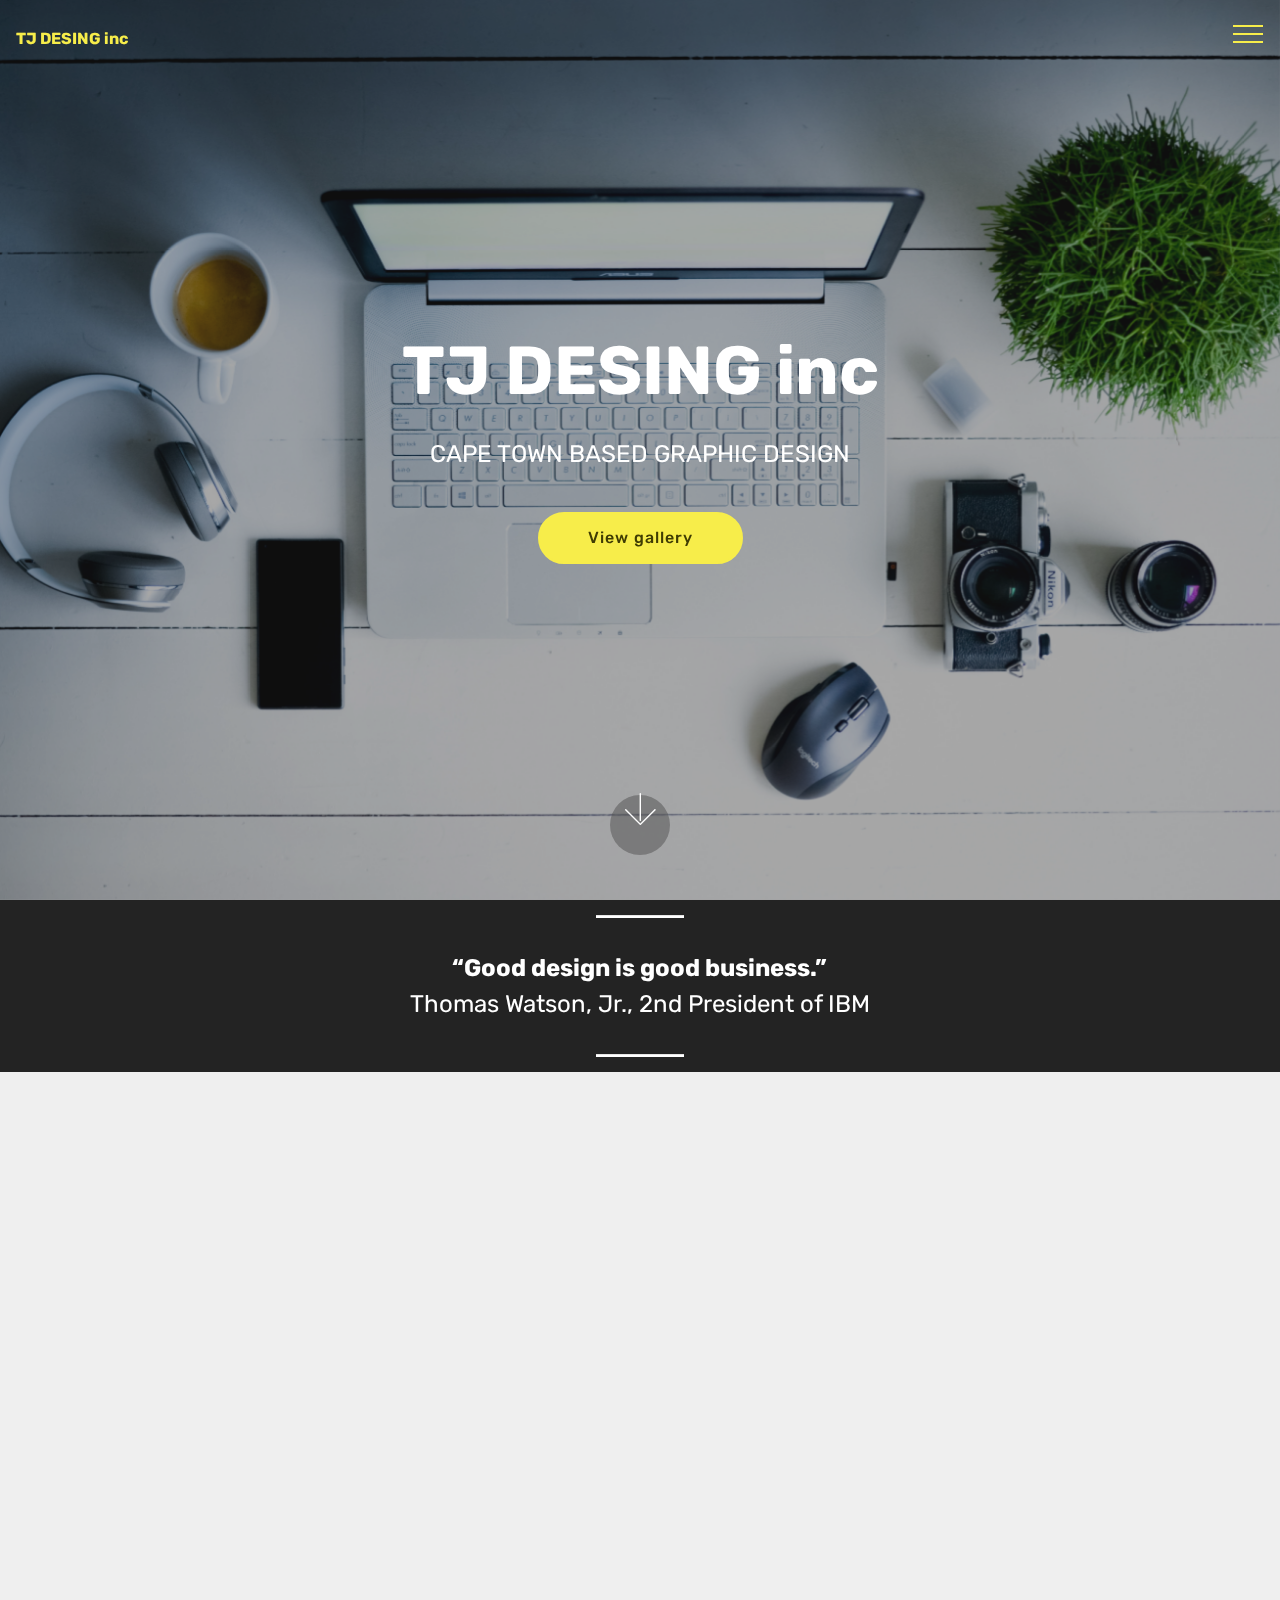
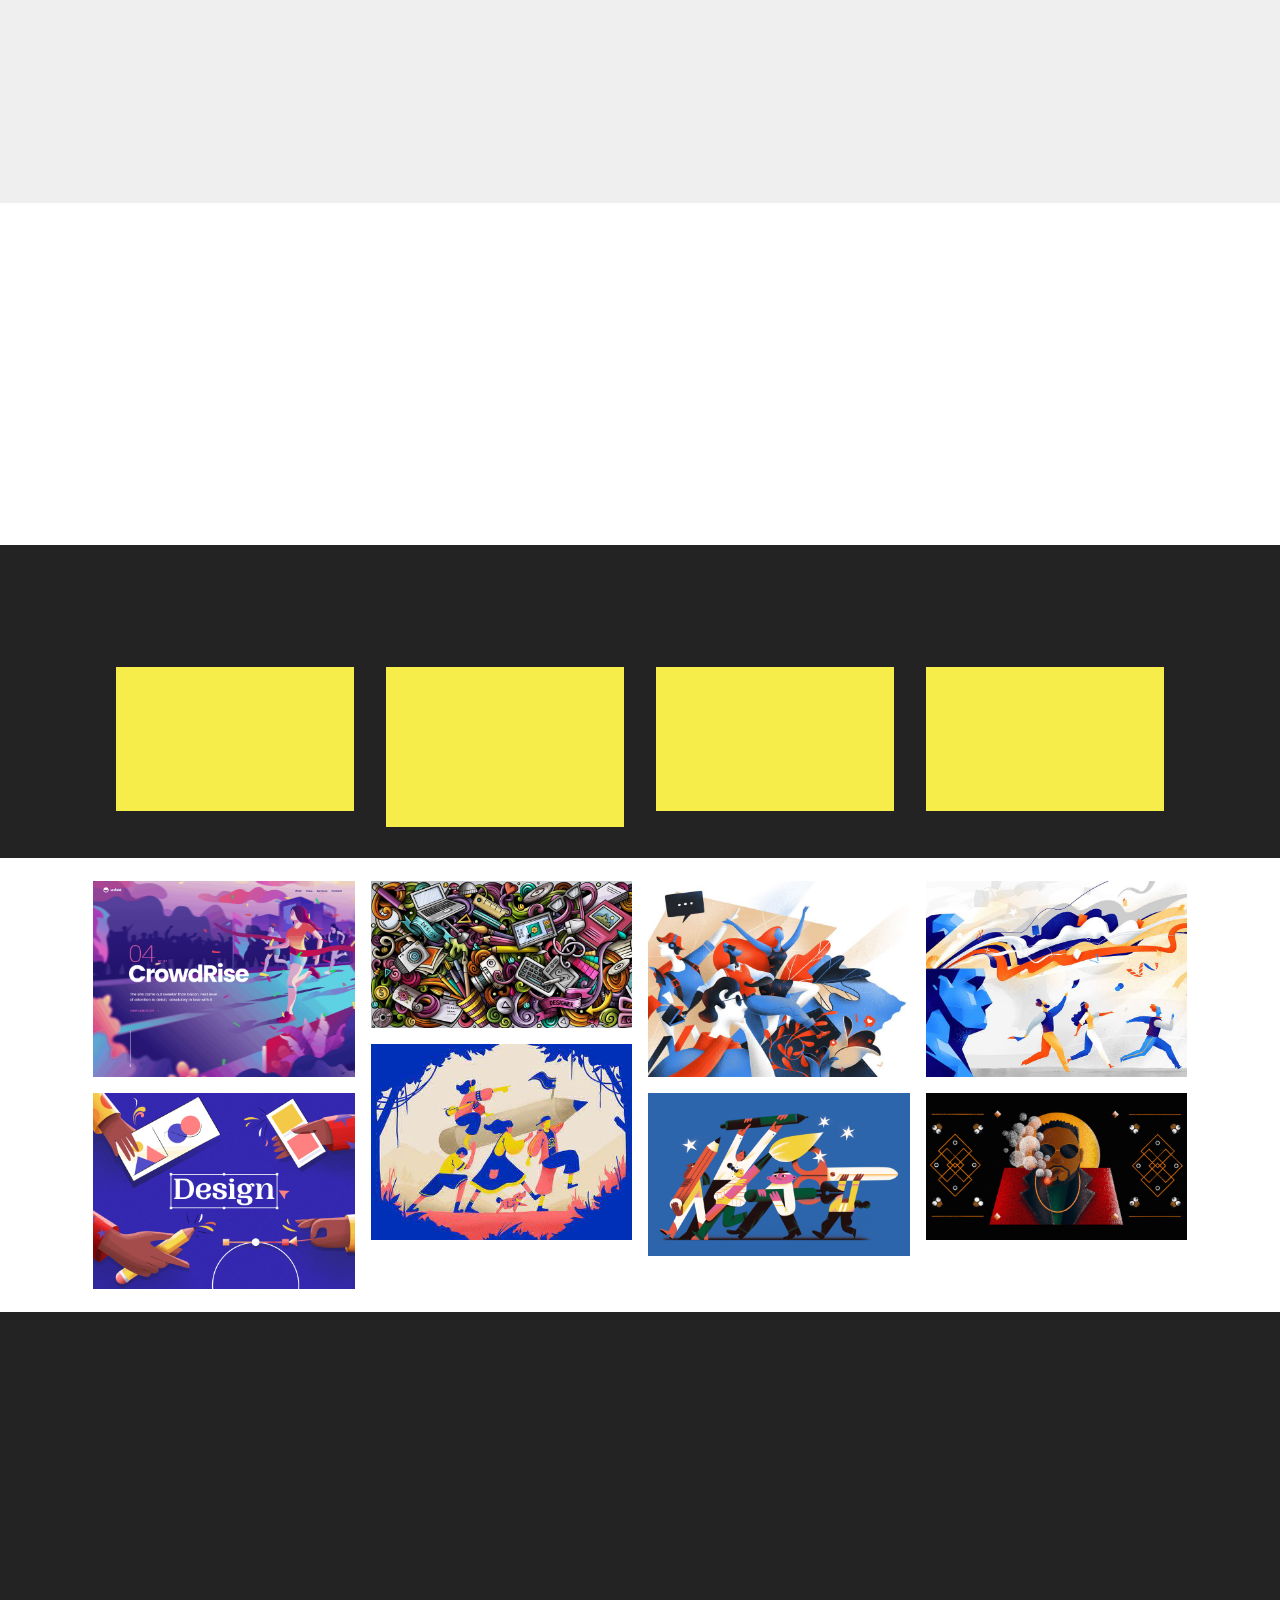
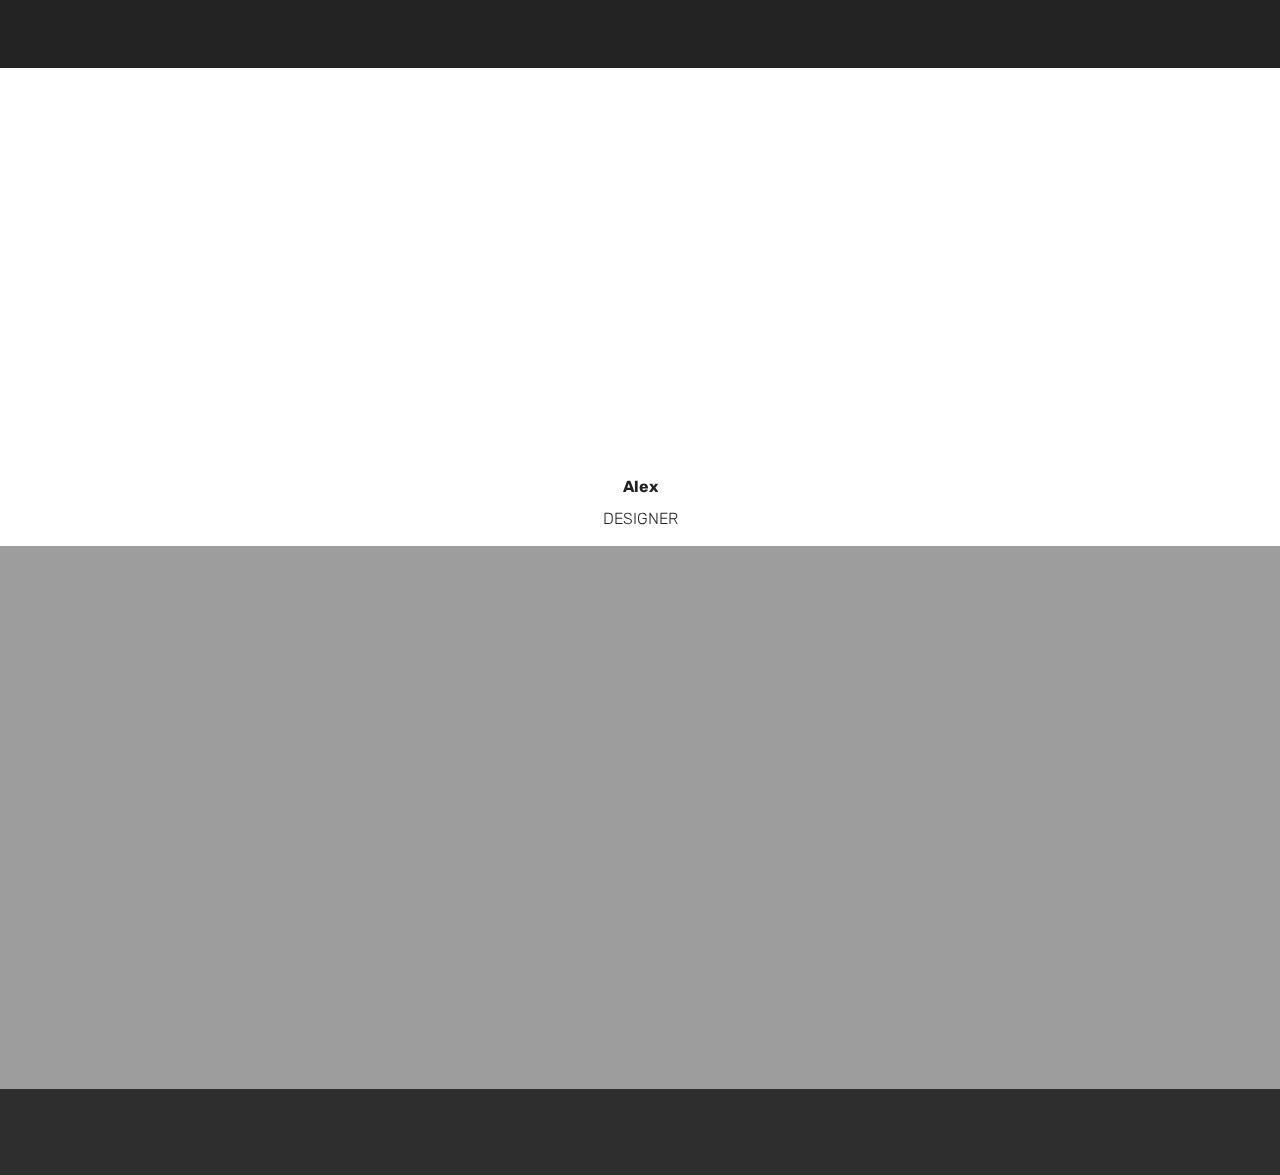
<file: index.html>
<!DOCTYPE html>
<html  >
<head>
  <!-- Site made with Mobirise Website Builder v4.12.4, https://mobirise.com -->
  <meta charset="UTF-8">
  <meta http-equiv="X-UA-Compatible" content="IE=edge">
  <meta name="generator" content="Mobirise v4.12.4, mobirise.com">
  <meta name="viewport" content="width=device-width, initial-scale=1, minimum-scale=1">
  <link rel="shortcut icon" href="assets/images/logo2.png" type="image/x-icon">
  <meta name="description" content="">
  
  
  <title>Home</title>
  <link rel="stylesheet" href="assets/web/assets/mobirise-icons2/mobirise2.css">
  <link rel="stylesheet" href="assets/web/assets/mobirise-icons/mobirise-icons.css">
  <link rel="stylesheet" href="assets/bootstrap/css/bootstrap.min.css">
  <link rel="stylesheet" href="assets/bootstrap/css/bootstrap-grid.min.css">
  <link rel="stylesheet" href="assets/bootstrap/css/bootstrap-reboot.min.css">
  <link rel="stylesheet" href="assets/animatecss/animate.min.css">
  <link rel="stylesheet" href="assets/dropdown/css/style.css">
  <link rel="stylesheet" href="assets/tether/tether.min.css">
  <link rel="stylesheet" href="assets/theme/css/style.css">
  <link rel="stylesheet" href="assets/gallery/style.css">
  <link rel="preload" as="style" href="assets/mobirise/css/mbr-additional.css"><link rel="stylesheet" href="assets/mobirise/css/mbr-additional.css" type="text/css">
  
  
  
</head>
<body>
  <section class="menu cid-sLflc2Bcec" once="menu" id="menu1-0">

    

    <nav class="navbar navbar-expand beta-menu navbar-dropdown align-items-center navbar-fixed-top collapsed bg-color transparent">
        <button class="navbar-toggler navbar-toggler-right" type="button" data-toggle="collapse" data-target="#navbarSupportedContent" aria-controls="navbarSupportedContent" aria-expanded="false" aria-label="Toggle navigation">
            <div class="hamburger">
                <span></span>
                <span></span>
                <span></span>
                <span></span>
            </div>
        </button>
        <div class="menu-logo">
            <div class="navbar-brand">
                
                <span class="navbar-caption-wrap"><a class="navbar-caption text-success display-4" href="index.html">TJ DESING inc</a></span>
            </div>
        </div>
        <div class="collapse navbar-collapse" id="navbarSupportedContent">
            <ul class="navbar-nav nav-dropdown" data-app-modern-menu="true"><li class="nav-item">
                    <a class="nav-link link text-white display-4" href="page1.html">
                        
                        Services
                    </a>
                </li>
                <li class="nav-item">
                    <a class="nav-link link text-white display-4" href="index.html#header3-8">
                        
                        About &nbsp;Me</a>
                </li></ul>
            <div class="navbar-buttons mbr-section-btn"><a class="btn btn-sm btn-primary display-4" href="index.html#form1-f">
                    
                    CONTACT ME</a></div>
        </div>
    </nav>
</section>

<section class="engine"><a href="https://mobirise.info/f">easy site creator</a></section><section class="cid-sLTet1F35L mbr-fullscreen mbr-parallax-background" id="header2-7">

    

    <div class="mbr-overlay" style="opacity: 0.4; background-color: rgb(35, 35, 35);"></div>

    <div class="container align-center">
        <div class="row justify-content-md-center">
            <div class="mbr-white col-md-10">
                <h1 class="mbr-section-title mbr-bold pb-3 mbr-fonts-style display-1">TJ DESING inc</h1>
                
                <p class="mbr-text pb-3 mbr-fonts-style display-5">CAPE TOWN BASED&nbsp;GRAPHIC DESIGN</p>
                <div class="mbr-section-btn"><a class="btn btn-md btn-success display-4" href="index.html#gallery1-o">View gallery</a></div>
            </div>
        </div>
    </div>
    <div class="mbr-arrow hidden-sm-down" aria-hidden="true">
        <a href="#next">
            <i class="mbri-down mbr-iconfont"></i>
        </a>
    </div>
</section>

<section class="mbr-section article content10 cid-sLfli9r8ip" id="content10-2">
    
     

    <div class="container">
        <div class="inner-container" style="width: 79%;">
            <hr class="line" style="width: 10%;">
            <div class="section-text align-center mbr-white mbr-fonts-style display-5"><strong>“Good design is good business.”</strong><br>Thomas Watson, Jr., 2nd President of IBM</div>
            <hr class="line" style="width: 10%;">
        </div>
    </div>
</section>

<section class="header3 cid-sLTgPmMONc" id="header3-8">

    

    

    <div class="container">
        <div class="media-container-row">
            <div class="mbr-figure" style="width: 100%;">
                <img src="assets/images/image-processing20200420-2582-jltz58.jpg" alt="Mobirise" title="">
            </div>

            <div class="media-content">
                <h1 class="mbr-section-title mbr-white pb-3 mbr-fonts-style display-1">About Me</h1>
                
                <div class="mbr-section-text mbr-white pb-3 ">
                    <p class="mbr-text mbr-fonts-style display-5">I am a very passionate graphic &amp; web designer. I flourish on creativity. Out-of-the-box thinking is definitely one of the mottos I live and design by.
<br><br>My personal design style is modern with very creative touches. But I adapt to my clients' needs and preferences. I will also give guidance where necessary. You are in good hands with me as your designer. I am a professional in my field with years of experience for I have been in the industry for years.
<br>If you are curious to see what I can do then contact me to make your visions a reality.</p>
                </div>
                <div class="mbr-section-btn"><a class="btn btn-md btn-success display-4" href="index.html#form1-f">CONTACT ME</a></div>
            </div>
        </div>
    </div>

</section>

<section class="counters6 counters cid-sLflrSvfhX" id="counters6-4">

    

    

    <div class="container pt-4 mt-2">
        <h2 class="mbr-section-title pb-3 align-center mbr-fonts-style display-2">Why Choose Me</h2>
        
        <div>
                <div class="cards-container">
                    <div class="card col-12 col-md-6 col-lg-4 pb-md-4">
                        <div class="panel-item align-center">
                            <div class="card-img pb-3">
                                <h3 class="img-text mbr-fonts-style display-1">01.</h3>
                            </div>
                            <div class="card-text">
                                <h4 class="mbr-content-title mbr-bold mbr-fonts-style display-7">Honest and Dependable</h4>
                                <p class="mbr-content-text mbr-fonts-style display-7">
                                    Lorem ipsum dolor sit amet, consectetur adipisicing elit. Recusandae cupiditate rerum ipsum tempora vero.</p>
                            </div>
                        </div>
                    </div>
                    <div class="card col-12 col-md-6 col-lg-4 pb-md-4">
                        <div class="panel-item align-center">
                            <div class="card-img pb-3">
                                <h3 class="img-text mbr-fonts-style display-1">02.</h3>
                            </div>
                            <div class="card-text">
                                <h4 class="mbr-content-title mbr-bold mbr-fonts-style display-7">We Are Always Improving</h4>
                                <p class="mbr-content-text mbr-fonts-style display-7">
                                    Lorem ipsum dolor sit amet, consectetur adipisicing elit.
                                </p>
                            </div>
                        </div>
                    </div>
                    <div class="card col-12 col-md-6 col-lg-4 last-child">
                        <div class="panel-item align-center">
                            <div class="card-img pb-3">
                                <h3 class="img-text mbr-fonts-style display-1">03.</h3>
                            </div>
                            <div class="card-text">
                                <h4 class="mbr-content-title mbr-bold mbr-fonts-style display-7">We Are Passionate</h4>
                                <p class="mbr-content-text mbr-fonts-style display-7">
                                        Lorem ipsum dolor sit amet, consectetur adipisicing elit. Recusandae cupiditate rerum ipsum tempora vero.</p>
                            </div>
                        </div>
                    </div>
                    
                </div>
            </div>
    </div>
</section>

<section class="counters1 counters cid-sLThxv237j" id="counters1-9">

    

    

    <div class="container">
        <h2 class="mbr-section-title pb-3 align-center mbr-fonts-style display-2">
            The Numbers Dont Lie</h2>
        

        <div class="container pt-4 mt-2">
            <div class="media-container-row">
                <div class="card p-3 align-center col-12 col-md-6 col-lg-3">
                    <div class="panel-item p-3">
                        

                        <div class="card-text">
                            <h3 class="count pt-3 pb-3 mbr-fonts-style display-2">1&nbsp;825</h3>
                            <h4 class="mbr-content-title mbr-bold mbr-fonts-style display-7">Days On The Job</h4>
                            
                        </div>
                    </div>
                </div>


                <div class="card p-3 align-center col-12 col-md-6 col-lg-3">
                    <div class="panel-item p-3">
                        
                        <div class="card-text">
                            <h3 class="count pt-3 pb-3 mbr-fonts-style display-2">888</h3>
                            <h4 class="mbr-content-title mbr-bold mbr-fonts-style display-7">
                                Clients Served (And Counting)</h4>
                            
                        </div>
                    </div>
                </div>

                <div class="card p-3 align-center col-12 col-md-6 col-lg-3">
                    <div class="panel-item p-3">
                        
                        <div class="card-text">
                            <h3 class="count pt-3 pb-3 mbr-fonts-style display-2">
                                  2340</h3>
                            <h4 class="mbr-content-title mbr-bold mbr-fonts-style display-7">
                                Cops Of Coffe Consumed</h4>
                            
                        </div>
                    </div>
                </div>


                <div class="card p-3 align-center col-12 col-md-6 col-lg-3">
                    <div class="panel-item p-3">
                        

                        <div class="card-texts">
                             <h3 class="count pt-3 pb-3 mbr-fonts-style display-2">0</h3>
                            <h4 class="mbr-content-title mbr-bold mbr-fonts-style display-7">
                                Complaints</h4>
                            
                        </div>
                    </div>
                </div>
            </div>
        </div>
   </div>
</section>

<section class="mbr-gallery mbr-slider-carousel cid-sOrgCiwYa5" id="gallery1-o">

    

    <div class="container">
        <div><!-- Filter --><!-- Gallery --><div class="mbr-gallery-row"><div class="mbr-gallery-layout-default"><div><div><div class="mbr-gallery-item mbr-gallery-item--p1" data-video-url="false" data-tags="Awesome"><div href="#lb-gallery1-o" data-slide-to="0" data-toggle="modal"><img src="assets/images/4bd789d7087d2730d01fe80932669c6d-800x600.png" alt="" title=""><span class="icon-focus"></span></div></div><div class="mbr-gallery-item mbr-gallery-item--p1" data-video-url="false" data-tags="Responsive"><div href="#lb-gallery1-o" data-slide-to="1" data-toggle="modal"><img src="assets/images/6bxva8dmzvnj8kavrqzzmp-1200-800x450.jpg" alt="" title=""><span class="icon-focus"></span></div></div><div class="mbr-gallery-item mbr-gallery-item--p1" data-video-url="false" data-tags="Creative"><div href="#lb-gallery1-o" data-slide-to="2" data-toggle="modal"><img src="assets/images/creative-minds-800x600.jpg" alt="" title=""><span class="icon-focus"></span></div></div><div class="mbr-gallery-item mbr-gallery-item--p1" data-video-url="false" data-tags="Animated"><div href="#lb-gallery1-o" data-slide-to="3" data-toggle="modal"><img src="assets/images/idea-catchers-800x600.jpg" alt="" title=""><span class="icon-focus"></span></div></div><div class="mbr-gallery-item mbr-gallery-item--p1" data-video-url="false" data-tags="Awesome"><div href="#lb-gallery1-o" data-slide-to="4" data-toggle="modal"><img src="assets/images/image-processing20200420-2582-jltz58-800x600.jpg" alt="" title=""><span class="icon-focus"></span></div></div><div class="mbr-gallery-item mbr-gallery-item--p1" data-video-url="false" data-tags="Awesome"><div href="#lb-gallery1-o" data-slide-to="5" data-toggle="modal"><img src="assets/images/take-a-walk-400x300.jpg" alt="" title=""><span class="icon-focus"></span></div></div><div class="mbr-gallery-item mbr-gallery-item--p1" data-video-url="false" data-tags="Responsive"><div href="#lb-gallery1-o" data-slide-to="6" data-toggle="modal"><img src="assets/images/tania-yakunova-digital-illustrator-ukraine-800x500.png" alt="" title=""><span class="icon-focus"></span></div></div><div class="mbr-gallery-item mbr-gallery-item--p1" data-video-url="false" data-tags="Animated"><div href="#lb-gallery1-o" data-slide-to="7" data-toggle="modal"><img src="assets/images/thulasizwe-mamba-interview-201900021012still008-800x450.jpg" alt="" title=""><span class="icon-focus"></span></div></div></div></div><div class="clearfix"></div></div></div><!-- Lightbox --><div data-app-prevent-settings="" class="mbr-slider modal fade carousel slide" tabindex="-1" data-keyboard="true" data-interval="false" id="lb-gallery1-o"><div class="modal-dialog"><div class="modal-content"><div class="modal-body"><div class="carousel-inner"><div class="carousel-item"><img src="assets/images/4bd789d7087d2730d01fe80932669c6d.png" alt="" title=""></div><div class="carousel-item"><img src="assets/images/6bxva8dmzvnj8kavrqzzmp-1200.jpg" alt="" title=""></div><div class="carousel-item"><img src="assets/images/creative-minds.jpg" alt="" title=""></div><div class="carousel-item"><img src="assets/images/idea-catchers.jpg" alt="" title=""></div><div class="carousel-item"><img src="assets/images/image-processing20200420-2582-jltz58.jpg" alt="" title=""></div><div class="carousel-item"><img src="assets/images/take-a-walk.jpg" alt="" title=""></div><div class="carousel-item"><img src="assets/images/tania-yakunova-digital-illustrator-ukraine.png" alt="" title=""></div><div class="carousel-item active"><img src="assets/images/thulasizwe-mamba-interview-201900021012still008.jpg" alt="" title=""></div></div><a class="carousel-control carousel-control-prev" role="button" data-slide="prev" href="#lb-gallery1-o"><span class="mbri-left mbr-iconfont" aria-hidden="true"></span><span class="sr-only">Previous</span></a><a class="carousel-control carousel-control-next" role="button" data-slide="next" href="#lb-gallery1-o"><span class="mbri-right mbr-iconfont" aria-hidden="true"></span><span class="sr-only">Next</span></a><a class="close" href="#" role="button" data-dismiss="modal"><span class="sr-only">Close</span></a></div></div></div></div></div>
    </div>

</section>

<section class="clients cid-sOgA0SeiuI" data-interval="false" id="clients-j">
      

    
        <div class="container mb-5">
            <div class="media-container-row">
                <div class="col-12 align-center">
                    <h2 class="mbr-section-title pb-3 mbr-fonts-style display-2">
                        My Clients Include</h2>
                    <h3 class="mbr-section-subtitle mbr-light mbr-fonts-style display-5">Among Others</h3>
                </div>
            </div>
        </div>

    <div class="container">
        <div class="carousel slide" role="listbox" data-pause="true" data-keyboard="false" data-ride="carousel" data-interval="5000">
            <div class="carousel-inner" data-visible="4">
                
                
                
                
                
            <div class="carousel-item ">
                    <div class="media-container-row">
                        <div class="col-md-12">
                            <div class="wrap-img ">
                                <img src="assets/images/1.png" class="img-responsive clients-img">
                            </div>
                        </div>
                    </div>
                </div><div class="carousel-item ">
                    <div class="media-container-row">
                        <div class="col-md-12">
                            <div class="wrap-img ">
                                <img src="assets/images/2.png" class="img-responsive clients-img">
                            </div>
                        </div>
                    </div>
                </div><div class="carousel-item ">
                    <div class="media-container-row">
                        <div class="col-md-12">
                            <div class="wrap-img ">
                                <img src="assets/images/3.png" class="img-responsive clients-img">
                            </div>
                        </div>
                    </div>
                </div><div class="carousel-item ">
                    <div class="media-container-row">
                        <div class="col-md-12">
                            <div class="wrap-img ">
                                <img src="assets/images/4.png" class="img-responsive clients-img">
                            </div>
                        </div>
                    </div>
                </div><div class="carousel-item ">
                    <div class="media-container-row">
                        <div class="col-md-12">
                            <div class="wrap-img ">
                                <img src="assets/images/5.png" class="img-responsive clients-img">
                            </div>
                        </div>
                    </div>
                </div></div>
            <div class="carousel-controls">
                <a data-app-prevent-settings="" class="carousel-control carousel-control-prev" role="button" data-slide="prev">
                    <span aria-hidden="true" class="mbri-left mbr-iconfont"></span>
                    <span class="sr-only">Previous</span>
                </a>
                <a data-app-prevent-settings="" class="carousel-control carousel-control-next" role="button" data-slide="next">
                    <span aria-hidden="true" class="mbri-right mbr-iconfont"></span>
                    <span class="sr-only">Next</span>
                </a>
            </div>
        </div>
    </div>
</section>

<section class="carousel slide testimonials-slider cid-sOgzYykVW0" data-interval="false" id="testimonials-slider1-i">
    
    

    

    <div class="container text-center">
        <h2 class="pb-5 mbr-fonts-style display-2">Testimonials</h2>

        <div class="carousel slide" role="listbox" data-pause="true" data-keyboard="false" data-ride="carousel" data-interval="5000">
            <div class="carousel-inner">
                
                
            <div class="carousel-item">
                    <div class="user col-md-8">
                        <div class="user_image">
                            <img src="assets/images/face3.jpg">
                        </div>
                        <div class="user_text pb-3">
                            <p class="mbr-fonts-style display-7">FELT LIKE I WAS WORKING WITH A BUDDY NO COMPLAINTS WHATSOEVER</p>
                        </div>
                        <div class="user_name mbr-bold pb-2 mbr-fonts-style display-7">
                            Alex
                        </div>
                        <div class="user_desk mbr-light mbr-fonts-style display-7">
                            DESIGNER
                        </div>
                    </div>
                </div><div class="carousel-item">
                    <div class="user col-md-8">
                        <div class="user_image">
                            <img src="assets/images/face2.jpg">
                        </div>
                        <div class="user_text pb-3">
                            <p class="mbr-fonts-style display-7">BEST GRAPHIC DESIGNER IN CAPE TOWN&nbsp;</p>
                        </div>
                        <div class="user_name mbr-bold pb-2 mbr-fonts-style display-7">
                            Linda
                        </div>
                        <div class="user_desk mbr-light mbr-fonts-style display-7">
                            DEVELOPER
                        </div>
                    </div>
                </div></div>

            <div class="carousel-controls">
                <a class="carousel-control-prev" role="button" data-slide="prev">
                  <span aria-hidden="true" class="mbri-arrow-prev mbr-iconfont"></span>
                  <span class="sr-only">Previous</span>
                </a>
                
                <a class="carousel-control-next" role="button" data-slide="next">
                  <span aria-hidden="true" class="mbri-arrow-next mbr-iconfont"></span>
                  <span class="sr-only">Next</span>
                </a>
            </div>
        </div>
    </div>
</section>

<section class="mbr-section form1 cid-sLTm6xcYhv mbr-parallax-background" id="form1-f">

    

    <div class="mbr-overlay" style="opacity: 0.4; background-color: rgb(35, 35, 35);">
    </div>
    <div class="container">
        <div class="row justify-content-center">
            <div class="title col-12 col-lg-8">
                <h2 class="mbr-section-title align-center pb-3 mbr-fonts-style display-2">
                    CONTACT FORM
                </h2>
                
            </div>
        </div>
    </div>
    <div class="container">
        <div class="row justify-content-center">
            <div class="media-container-column col-lg-8" data-form-type="formoid">
                <!---Formbuilder Form--->
                <form action="https://mobirise.com/" method="POST" class="mbr-form form-with-styler" data-form-title="Mobirise Form"><input type="hidden" name="email" data-form-email="true" value="w0WtEeaV7Xo+ScR0pGlBN0IwS+s1UG+13G9+97L+jusqFOjda/vn1SbIaVzcdNcWsc7/48WYNb57oJC0qfUK7kqdEBeQ9LhokUas+UKI7TCiIdJh4fnGjQ9Em2CLeD0Q">
                    <div class="row">
                        <div hidden="hidden" data-form-alert="" class="alert alert-success col-12">Thanks for contacting me, i will get back to you ASAPThanks for contacting me, i will get back to you ASAP</div>
                        <div hidden="hidden" data-form-alert-danger="" class="alert alert-danger col-12">
                        </div>
                    </div>
                    <div class="dragArea row">
                        <div class="col-md-4  form-group" data-for="name">
                            <label for="name-form1-f" class="form-control-label mbr-fonts-style display-7">Name</label>
                            <input type="text" name="name" data-form-field="Name" required="required" class="form-control display-7" placeholder="Name " id="name-form1-f">
                        </div>
                        <div class="col-md-4  form-group" data-for="email">
                            <label for="email-form1-f" class="form-control-label mbr-fonts-style display-7">Email</label>
                            <input type="email" name="email" data-form-field="Email" required="required" class="form-control display-7" placeholder="Email" id="email-form1-f">
                        </div>
                        <div data-for="phone" class="col-md-4  form-group">
                            <label for="phone-form1-f" class="form-control-label mbr-fonts-style display-7">Phone</label>
                            <input type="tel" name="phone" data-form-field="Phone" class="form-control display-7" placeholder="Phone" id="phone-form1-f">
                        </div>
                        <div data-for="message" class="col-md-12 form-group">
                            <label for="message-form1-f" class="form-control-label mbr-fonts-style display-7">Message</label>
                            <textarea name="message" data-form-field="Message" class="form-control display-7" placeholder="Message" id="message-form1-f"></textarea>
                        </div>
                        <div class="col-md-12 input-group-btn align-center"><button type="submit" class="btn btn-form btn-success-outline display-4">SEND FORM</button></div>
                    </div>
                </form><!---Formbuilder Form--->
            </div>
        </div>
    </div>
</section>

<section once="footers" class="cid-sLTnB0L79X" id="footer6-g">

    

    

    <div class="container">
        <div class="media-container-row align-center mbr-white">
            <div class="col-12">
                <p class="mbr-text mb-0 mbr-fonts-style display-7">
                    © Copyright 2021 Jeremy Ndebele - All Rights Reserved
                </p>
            </div>
        </div>
    </div>
</section>


  <script src="assets/web/assets/jquery/jquery.min.js"></script>
  <script src="assets/popper/popper.min.js"></script>
  <script src="assets/bootstrap/js/bootstrap.min.js"></script>
  <script src="assets/smoothscroll/smooth-scroll.js"></script>
  <script src="assets/parallax/jarallax.min.js"></script>
  <script src="assets/viewportchecker/jquery.viewportchecker.js"></script>
  <script src="assets/dropdown/js/nav-dropdown.js"></script>
  <script src="assets/dropdown/js/navbar-dropdown.js"></script>
  <script src="assets/tether/tether.min.js"></script>
  <script src="assets/masonry/masonry.pkgd.min.js"></script>
  <script src="assets/imagesloaded/imagesloaded.pkgd.min.js"></script>
  <script src="assets/bootstrapcarouselswipe/bootstrap-carousel-swipe.js"></script>
  <script src="assets/touchswipe/jquery.touch-swipe.min.js"></script>
  <script src="assets/vimeoplayer/jquery.mb.vimeo_player.js"></script>
  <script src="assets/mbr-testimonials-slider/mbr-testimonials-slider.js"></script>
  <script src="assets/mbr-clients-slider/mbr-clients-slider.js"></script>
  <script src="assets/theme/js/script.js"></script>
  <script src="assets/slidervideo/script.js"></script>
  <script src="assets/gallery/player.min.js"></script>
  <script src="assets/gallery/script.js"></script>
  <script src="assets/formoid/formoid.min.js"></script>
  
  
 <div id="scrollToTop" class="scrollToTop mbr-arrow-up"><a style="text-align: center;"><i class="mbr-arrow-up-icon mbr-arrow-up-icon-cm cm-icon cm-icon-smallarrow-up"></i></a></div>
    <input name="animation" type="hidden">
  </body>
</html>
</file>
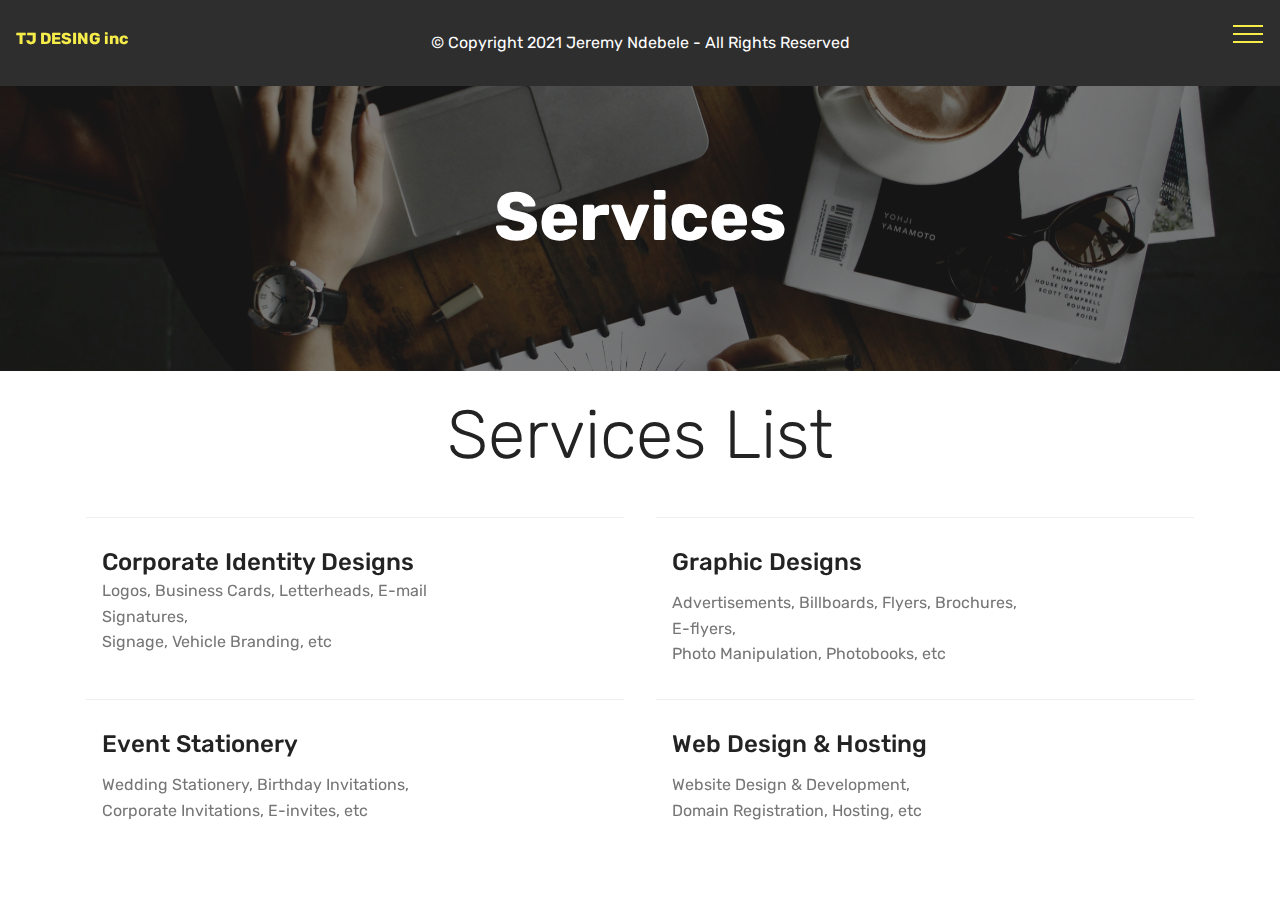
<file: page1.html>
<!DOCTYPE html>
<html  >
<head>
  <!-- Site made with Mobirise Website Builder v4.12.4, https://mobirise.com -->
  <meta charset="UTF-8">
  <meta http-equiv="X-UA-Compatible" content="IE=edge">
  <meta name="generator" content="Mobirise v4.12.4, mobirise.com">
  <meta name="viewport" content="width=device-width, initial-scale=1, minimum-scale=1">
  <link rel="shortcut icon" href="assets/images/logo2.png" type="image/x-icon">
  <meta name="description" content="Website Generator Description">
  
  
  <title>services</title>
  <link rel="stylesheet" href="assets/web/assets/mobirise-icons/mobirise-icons.css">
  <link rel="stylesheet" href="assets/bootstrap/css/bootstrap.min.css">
  <link rel="stylesheet" href="assets/bootstrap/css/bootstrap-grid.min.css">
  <link rel="stylesheet" href="assets/bootstrap/css/bootstrap-reboot.min.css">
  <link rel="stylesheet" href="assets/tether/tether.min.css">
  <link rel="stylesheet" href="assets/animatecss/animate.min.css">
  <link rel="stylesheet" href="assets/dropdown/css/style.css">
  <link rel="stylesheet" href="assets/theme/css/style.css">
  <link rel="preload" as="style" href="assets/mobirise/css/mbr-additional.css"><link rel="stylesheet" href="assets/mobirise/css/mbr-additional.css" type="text/css">
  
  
  
</head>
<body>
  <section class="menu cid-sLflc2Bcec" once="menu" id="menu1-k">

    

    <nav class="navbar navbar-expand beta-menu navbar-dropdown align-items-center navbar-fixed-top collapsed bg-color transparent">
        <button class="navbar-toggler navbar-toggler-right" type="button" data-toggle="collapse" data-target="#navbarSupportedContent" aria-controls="navbarSupportedContent" aria-expanded="false" aria-label="Toggle navigation">
            <div class="hamburger">
                <span></span>
                <span></span>
                <span></span>
                <span></span>
            </div>
        </button>
        <div class="menu-logo">
            <div class="navbar-brand">
                
                <span class="navbar-caption-wrap"><a class="navbar-caption text-success display-4" href="index.html">TJ DESING inc</a></span>
            </div>
        </div>
        <div class="collapse navbar-collapse" id="navbarSupportedContent">
            <ul class="navbar-nav nav-dropdown" data-app-modern-menu="true"><li class="nav-item">
                    <a class="nav-link link text-white display-4" href="page1.html">
                        
                        Services
                    </a>
                </li>
                <li class="nav-item">
                    <a class="nav-link link text-white display-4" href="index.html#header3-8">
                        
                        About &nbsp;Me</a>
                </li></ul>
            <div class="navbar-buttons mbr-section-btn"><a class="btn btn-sm btn-primary display-4" href="index.html#form1-f">
                    
                    CONTACT ME</a></div>
        </div>
    </nav>
</section>

<section class="engine"><a href="https://mobirise.info/h">how to create your own web page</a></section><section once="footers" class="cid-sLTnB0L79X" id="footer6-l">

    

    

    <div class="container">
        <div class="media-container-row align-center mbr-white">
            <div class="col-12">
                <p class="mbr-text mb-0 mbr-fonts-style display-7">
                    © Copyright 2021 Jeremy Ndebele - All Rights Reserved
                </p>
            </div>
        </div>
    </div>
</section>

<section class="header1 cid-sOgBje6Y7w mbr-parallax-background" id="header1-m">

    

    <div class="mbr-overlay" style="opacity: 0.6; background-color: rgb(35, 35, 35);">
    </div>

    <div class="container">
        <div class="row justify-content-md-center">
            <div class="mbr-white col-md-10">
                <h1 class="mbr-section-title align-center mbr-bold pb-3 mbr-fonts-style display-1">
                    Services</h1>
                
                
                
            </div>
        </div>
    </div>

</section>

<section class="services3 cid-sOgBm3mIyg" id="services3-n">
    <!---->
    
    <!---->
    <!--Overlay-->
    
    <!--Container-->
    <div class="container">
        <div class="row">
            <!--Titles-->
            <div class="title pb-5 col-12">
                <h2 class="align-left mbr-fonts-style display-1">
                    Services List</h2>
                
            </div>
            <!--Card-1-->
            <div class="card px-3 col-12 col-md-6">
                <div class="card-wrapper media-container-row media-container-row">
                    <div class="card-box">
                        <div class="top-line pb-1">
                            <h4 class="card-title mbr-fonts-style display-5">Corporate Identity Designs</h4>
                            <p class="mbr-text card-title cost mbr-fonts-style m-0 display-5"></p>
                        </div>
                        <div class="bottom-line">
                            <p class="mbr-text mbr-fonts-style display-7">Logos, Business Cards, Letterheads, E-mail Signatures,
<br>Signage, Vehicle Branding, etc</p>
                        </div>
                    </div>
                </div>
            </div>
            <!--Card-2-->
            <div class="card px-3 col-12 col-md-6">
                <div class="card-wrapper media-container-row media-container-row">
                    <div class="card-box">
                        <div class="top-line pb-3">
                            <h4 class="card-title mbr-fonts-style display-5">Graphic Designs</h4>
                            <p class="mbr-text card-title cost mbr-fonts-style m-0 display-5"></p>
                        </div>
                        <div class="bottom-line">
                            <p class="mbr-text mbr-fonts-style display-7">Advertisements, Billboards, Flyers, Brochures, E-flyers,
<br>Photo Manipulation, Photobooks, etc</p>
                        </div>
                    </div>
                </div>
            </div>
            <!--Card-3-->
            <div class="card px-3 col-12 col-md-6">
                <div class="card-wrapper media-container-row media-container-row">
                    <div class="card-box">
                        <div class="top-line pb-3">
                            <h4 class="card-title mbr-fonts-style display-5">Event Stationery</h4>
                            <p class="mbr-text card-title cost mbr-fonts-style m-0 display-5"></p>
                        </div>
                        <div class="bottom-line">
                            <p class="mbr-text mbr-fonts-style display-7">Wedding Stationery, Birthday Invitations,
<br>Corporate Invitations, E-invites, etc</p>
                        </div>
                    </div>
                </div>
            </div>
            <!--Card-4-->
            <div class="card px-3 col-12 col-md-6">
                <div class="card-wrapper media-container-row media-container-row">
                    <div class="card-box">
                        <div class="top-line pb-3">
                            <h4 class="card-title mbr-fonts-style display-5">Web Design &amp; Hosting
</h4>
                            <p class="mbr-text card-title cost mbr-fonts-style m-0 display-5"></p>
                        </div>
                        <div class="bottom-line">
                            <p class="mbr-text mbr-fonts-style display-7">Website Design &amp; Development,
<br>Domain Registration, Hosting, etc</p>
                        </div>
                    </div>
                </div>
            </div>
            <!--Card-5-->
            
            <!--Card-6-->
            
            <!--Card-7-->
            
            <!--Card-8-->
            
            <!--Card-9-->
            
            <!--Card-10-->
            
            <!--Card-11-->
            
            <!--Card-12-->
            
        </div>
    </div>
</section>


  <script src="assets/web/assets/jquery/jquery.min.js"></script>
  <script src="assets/popper/popper.min.js"></script>
  <script src="assets/bootstrap/js/bootstrap.min.js"></script>
  <script src="assets/tether/tether.min.js"></script>
  <script src="assets/smoothscroll/smooth-scroll.js"></script>
  <script src="assets/touchswipe/jquery.touch-swipe.min.js"></script>
  <script src="assets/viewportchecker/jquery.viewportchecker.js"></script>
  <script src="assets/parallax/jarallax.min.js"></script>
  <script src="assets/dropdown/js/nav-dropdown.js"></script>
  <script src="assets/dropdown/js/navbar-dropdown.js"></script>
  <script src="assets/theme/js/script.js"></script>
  
  
 <div id="scrollToTop" class="scrollToTop mbr-arrow-up"><a style="text-align: center;"><i class="mbr-arrow-up-icon mbr-arrow-up-icon-cm cm-icon cm-icon-smallarrow-up"></i></a></div>
    <input name="animation" type="hidden">
  </body>
</html>
</file>
<file: assets/web/assets/mobirise-icons2/mobirise2.css>
@font-face {
  font-family: 'Moririse2';
  font-display: swap;
  src:  url('mobirise2.eot?f2bix4');
  src:  url('mobirise2.eot?f2bix4#iefix') format('embedded-opentype'),
    url('mobirise2.ttf?f2bix4') format('truetype'),
    url('mobirise2.woff?f2bix4') format('woff'),
    url('mobirise2.svg?f2bix4#mobirise2') format('svg');
  font-weight: normal;
  font-style: normal;
}

[class^="mobi-"], [class*=" mobi-"] {
  /* use !important to prevent issues with browser extensions that change fonts */
  font-family: 'Moririse2' !important;
  speak: none;
  font-style: normal;
  font-weight: normal;
  font-variant: normal;
  text-transform: none;
  line-height: 1;

  /* Better Font Rendering =========== */
  -webkit-font-smoothing: antialiased;
  -moz-osx-font-smoothing: grayscale;
}

.mobi-mbri-add-submenu:before {
  content: "\e900";
}
.mobi-mbri-alert:before {
  content: "\e901";
}
.mobi-mbri-align-center:before {
  content: "\e902";
}
.mobi-mbri-align-justify:before {
  content: "\e903";
}
.mobi-mbri-align-left:before {
  content: "\e904";
}
.mobi-mbri-align-right:before {
  content: "\e905";
}
.mobi-mbri-android:before {
  content: "\e906";
}
.mobi-mbri-apple:before {
  content: "\e907";
}
.mobi-mbri-arrow-down:before {
  content: "\e908";
}
.mobi-mbri-arrow-next:before {
  content: "\e909";
}
.mobi-mbri-arrow-prev:before {
  content: "\e90a";
}
.mobi-mbri-arrow-up:before {
  content: "\e90b";
}
.mobi-mbri-bold:before {
  content: "\e90c";
}
.mobi-mbri-bookmark:before {
  content: "\e90d";
}
.mobi-mbri-bootstrap:before {
  content: "\e90e";
}
.mobi-mbri-briefcase:before {
  content: "\e90f";
}
.mobi-mbri-browse:before {
  content: "\e910";
}
.mobi-mbri-bulleted-list:before {
  content: "\e911";
}
.mobi-mbri-calendar:before {
  content: "\e912";
}
.mobi-mbri-camera:before {
  content: "\e913";
}
.mobi-mbri-cart-add:before {
  content: "\e914";
}
.mobi-mbri-cart-full:before {
  content: "\e915";
}
.mobi-mbri-cash:before {
  content: "\e916";
}
.mobi-mbri-change-style:before {
  content: "\e917";
}
.mobi-mbri-chat:before {
  content: "\e918";
}
.mobi-mbri-clock:before {
  content: "\e919";
}
.mobi-mbri-close:before {
  content: "\e91a";
}
.mobi-mbri-cloud:before {
  content: "\e91b";
}
.mobi-mbri-code:before {
  content: "\e91c";
}
.mobi-mbri-contact-form:before {
  content: "\e91d";
}
.mobi-mbri-credit-card:before {
  content: "\e91e";
}
.mobi-mbri-cursor-click:before {
  content: "\e91f";
}
.mobi-mbri-cust-feedback:before {
  content: "\e920";
}
.mobi-mbri-database:before {
  content: "\e921";
}
.mobi-mbri-delivery:before {
  content: "\e922";
}
.mobi-mbri-desktop:before {
  content: "\e923";
}
.mobi-mbri-devices:before {
  content: "\e924";
}
.mobi-mbri-down:before {
  content: "\e925";
}
.mobi-mbri-download-2:before {
  content: "\e926";
}
.mobi-mbri-download:before {
  content: "\e927";
}
.mobi-mbri-drag-n-drop-2:before {
  content: "\e928";
}
.mobi-mbri-drag-n-drop:before {
  content: "\e929";
}
.mobi-mbri-edit-2:before {
  content: "\e92a";
}
.mobi-mbri-edit:before {
  content: "\e92b";
}
.mobi-mbri-error:before {
  content: "\e92c";
}
.mobi-mbri-extension:before {
  content: "\e92d";
}
.mobi-mbri-features:before {
  content: "\e92e";
}
.mobi-mbri-file:before {
  content: "\e92f";
}
.mobi-mbri-flag:before {
  content: "\e930";
}
.mobi-mbri-folder:before {
  content: "\e931";
}
.mobi-mbri-gift:before {
  content: "\e932";
}
.mobi-mbri-github:before {
  content: "\e933";
}
.mobi-mbri-globe-2:before {
  content: "\e934";
}
.mobi-mbri-globe:before {
  content: "\e935";
}
.mobi-mbri-growing-chart:before {
  content: "\e936";
}
.mobi-mbri-hearth:before {
  content: "\e937";
}
.mobi-mbri-help:before {
  content: "\e938";
}
.mobi-mbri-home:before {
  content: "\e939";
}
.mobi-mbri-hot-cup:before {
  content: "\e93a";
}
.mobi-mbri-idea:before {
  content: "\e93b";
}
.mobi-mbri-image-gallery:before {
  content: "\e93c";
}
.mobi-mbri-image-slider:before {
  content: "\e93d";
}
.mobi-mbri-info:before {
  content: "\e93e";
}
.mobi-mbri-italic:before {
  content: "\e93f";
}
.mobi-mbri-key:before {
  content: "\e940";
}
.mobi-mbri-laptop:before {
  content: "\e941";
}
.mobi-mbri-layers:before {
  content: "\e942";
}
.mobi-mbri-left-right:before {
  content: "\e943";
}
.mobi-mbri-left:before {
  content: "\e944";
}
.mobi-mbri-letter:before {
  content: "\e945";
}
.mobi-mbri-like:before {
  content: "\e946";
}
.mobi-mbri-link:before {
  content: "\e947";
}
.mobi-mbri-lock:before {
  content: "\e948";
}
.mobi-mbri-login:before {
  content: "\e949";
}
.mobi-mbri-logout:before {
  content: "\e94a";
}
.mobi-mbri-magic-stick:before {
  content: "\e94b";
}
.mobi-mbri-map-pin:before {
  content: "\e94c";
}
.mobi-mbri-menu:before {
  content: "\e94d";
}
.mobi-mbri-mobile-2:before {
  content: "\e94e";
}
.mobi-mbri-mobile-horizontal:before {
  content: "\e94f";
}
.mobi-mbri-mobile:before {
  content: "\e950";
}
.mobi-mbri-mobirise:before {
  content: "\e951";
}
.mobi-mbri-more-horizontal:before {
  content: "\e952";
}
.mobi-mbri-more-vertical:before {
  content: "\e953";
}
.mobi-mbri-music:before {
  content: "\e954";
}
.mobi-mbri-new-file:before {
  content: "\e955";
}
.mobi-mbri-numbered-list:before {
  content: "\e956";
}
.mobi-mbri-opened-folder:before {
  content: "\e957";
}
.mobi-mbri-pages:before {
  content: "\e958";
}
.mobi-mbri-paper-plane:before {
  content: "\e959";
}
.mobi-mbri-paperclip:before {
  content: "\e95a";
}
.mobi-mbri-phone:before {
  content: "\e95b";
}
.mobi-mbri-photo:before {
  content: "\e95c";
}
.mobi-mbri-photos:before {
  content: "\e95d";
}
.mobi-mbri-pin:before {
  content: "\e95e";
}
.mobi-mbri-play:before {
  content: "\e95f";
}
.mobi-mbri-plus:before {
  content: "\e960";
}
.mobi-mbri-preview:before {
  content: "\e961";
}
.mobi-mbri-print:before {
  content: "\e962";
}
.mobi-mbri-protect:before {
  content: "\e963";
}
.mobi-mbri-question:before {
  content: "\e964";
}
.mobi-mbri-quote-left:before {
  content: "\e965";
}
.mobi-mbri-quote-right:before {
  content: "\e966";
}
.mobi-mbri-redo:before {
  content: "\e967";
}
.mobi-mbri-refresh:before {
  content: "\e968";
}
.mobi-mbri-responsive-2:before {
  content: "\e969";
}
.mobi-mbri-responsive:before {
  content: "\e96a";
}
.mobi-mbri-right:before {
  content: "\e96b";
}
.mobi-mbri-rocket:before {
  content: "\e96c";
}
.mobi-mbri-sad-face:before {
  content: "\e96d";
}
.mobi-mbri-sale:before {
  content: "\e96e";
}
.mobi-mbri-save:before {
  content: "\e96f";
}
.mobi-mbri-search:before {
  content: "\e970";
}
.mobi-mbri-setting-2:before {
  content: "\e971";
}
.mobi-mbri-setting-3:before {
  content: "\e972";
}
.mobi-mbri-setting:before {
  content: "\e973";
}
.mobi-mbri-share:before {
  content: "\e974";
}
.mobi-mbri-shopping-bag:before {
  content: "\e975";
}
.mobi-mbri-shopping-basket:before {
  content: "\e976";
}
.mobi-mbri-shopping-cart:before {
  content: "\e977";
}
.mobi-mbri-sites:before {
  content: "\e978";
}
.mobi-mbri-smile-face:before {
  content: "\e979";
}
.mobi-mbri-speed:before {
  content: "\e97a";
}
.mobi-mbri-star:before {
  content: "\e97b";
}
.mobi-mbri-success:before {
  content: "\e97c";
}
.mobi-mbri-sun:before {
  content: "\e97d";
}
.mobi-mbri-sun2:before {
  content: "\e97e";
}
.mobi-mbri-tablet-vertical:before {
  content: "\e97f";
}
.mobi-mbri-tablet:before {
  content: "\e980";
}
.mobi-mbri-target:before {
  content: "\e981";
}
.mobi-mbri-timer:before {
  content: "\e982";
}
.mobi-mbri-to-ftp:before {
  content: "\e983";
}
.mobi-mbri-to-local-drive:before {
  content: "\e984";
}
.mobi-mbri-touch-swipe:before {
  content: "\e985";
}
.mobi-mbri-touch:before {
  content: "\e986";
}
.mobi-mbri-trash:before {
  content: "\e987";
}
.mobi-mbri-underline:before {
  content: "\e988";
}
.mobi-mbri-undo:before {
  content: "\e989";
}
.mobi-mbri-unlink:before {
  content: "\e98a";
}
.mobi-mbri-unlock:before {
  content: "\e98b";
}
.mobi-mbri-up-down:before {
  content: "\e98c";
}
.mobi-mbri-up:before {
  content: "\e98d";
}
.mobi-mbri-update:before {
  content: "\e98e";
}
.mobi-mbri-upload-2:before {
  content: "\e98f";
}
.mobi-mbri-upload:before {
  content: "\e990";
}
.mobi-mbri-user-2:before {
  content: "\e991";
}
.mobi-mbri-user:before {
  content: "\e992";
}
.mobi-mbri-users:before {
  content: "\e993";
}
.mobi-mbri-video-play:before {
  content: "\e994";
}
.mobi-mbri-video:before {
  content: "\e995";
}
.mobi-mbri-watch:before {
  content: "\e996";
}
.mobi-mbri-website-theme-2:before {
  content: "\e997";
}
.mobi-mbri-website-theme:before {
  content: "\e998";
}
.mobi-mbri-wifi:before {
  content: "\e999";
}
.mobi-mbri-windows:before {
  content: "\e99a";
}
.mobi-mbri-zoom-in:before {
  content: "\e99b";
}
.mobi-mbri-zoom-out:before {
  content: "\e99c";
}
</file>
<file: assets/web/assets/mobirise-icons/mobirise-icons.css>
@font-face {
  font-family: 'MobiriseIcons';
  src:  url('mobirise-icons.eot?spat4u');
  src:  url('mobirise-icons.eot?spat4u#iefix') format('embedded-opentype'),
    url('mobirise-icons.ttf?spat4u') format('truetype'),
    url('mobirise-icons.woff?spat4u') format('woff'),
    url('mobirise-icons.svg?spat4u#MobiriseIcons') format('svg');
  font-weight: normal;
  font-style: normal;
  font-display: swap;
}

[class^="mbri-"], [class*=" mbri-"] {
  /* use !important to prevent issues with browser extensions that change fonts */
  font-family: MobiriseIcons !important;
  speak: none;
  font-style: normal;
  font-weight: normal;
  font-variant: normal;
  text-transform: none;
  line-height: 1;

  /* Better Font Rendering =========== */
  -webkit-font-smoothing: antialiased;
  -moz-osx-font-smoothing: grayscale;
}

.mbri-add-submenu:before {
  content: "\e900";
}
.mbri-alert:before {
  content: "\e901";
}
.mbri-align-center:before {
  content: "\e902";
}
.mbri-align-justify:before {
  content: "\e903";
}
.mbri-align-left:before {
  content: "\e904";
}
.mbri-align-right:before {
  content: "\e905";
}
.mbri-android:before {
  content: "\e906";
}
.mbri-apple:before {
  content: "\e907";
}
.mbri-arrow-down:before {
  content: "\e908";
}
.mbri-arrow-next:before {
  content: "\e909";
}
.mbri-arrow-prev:before {
  content: "\e90a";
}
.mbri-arrow-up:before {
  content: "\e90b";
}
.mbri-bold:before {
  content: "\e90c";
}
.mbri-bookmark:before {
  content: "\e90d";
}
.mbri-bootstrap:before {
  content: "\e90e";
}
.mbri-briefcase:before {
  content: "\e90f";
}
.mbri-browse:before {
  content: "\e910";
}
.mbri-bulleted-list:before {
  content: "\e911";
}
.mbri-calendar:before {
  content: "\e912";
}
.mbri-camera:before {
  content: "\e913";
}
.mbri-cart-add:before {
  content: "\e914";
}
.mbri-cart-full:before {
  content: "\e915";
}
.mbri-cash:before {
  content: "\e916";
}
.mbri-change-style:before {
  content: "\e917";
}
.mbri-chat:before {
  content: "\e918";
}
.mbri-clock:before {
  content: "\e919";
}
.mbri-close:before {
  content: "\e91a";
}
.mbri-cloud:before {
  content: "\e91b";
}
.mbri-code:before {
  content: "\e91c";
}
.mbri-contact-form:before {
  content: "\e91d";
}
.mbri-credit-card:before {
  content: "\e91e";
}
.mbri-cursor-click:before {
  content: "\e91f";
}
.mbri-cust-feedback:before {
  content: "\e920";
}
.mbri-database:before {
  content: "\e921";
}
.mbri-delivery:before {
  content: "\e922";
}
.mbri-desktop:before {
  content: "\e923";
}
.mbri-devices:before {
  content: "\e924";
}
.mbri-down:before {
  content: "\e925";
}
.mbri-download:before {
  content: "\e989";
}
.mbri-drag-n-drop:before {
  content: "\e927";
}
.mbri-drag-n-drop2:before {
  content: "\e928";
}
.mbri-edit:before {
  content: "\e929";
}
.mbri-edit2:before {
  content: "\e92a";
}
.mbri-error:before {
  content: "\e92b";
}
.mbri-extension:before {
  content: "\e92c";
}
.mbri-features:before {
  content: "\e92d";
}
.mbri-file:before {
  content: "\e92e";
}
.mbri-flag:before {
  content: "\e92f";
}
.mbri-folder:before {
  content: "\e930";
}
.mbri-gift:before {
  content: "\e931";
}
.mbri-github:before {
  content: "\e932";
}
.mbri-globe:before {
  content: "\e933";
}
.mbri-globe-2:before {
  content: "\e934";
}
.mbri-growing-chart:before {
  content: "\e935";
}
.mbri-hearth:before {
  content: "\e936";
}
.mbri-help:before {
  content: "\e937";
}
.mbri-home:before {
  content: "\e938";
}
.mbri-hot-cup:before {
  content: "\e939";
}
.mbri-idea:before {
  content: "\e93a";
}
.mbri-image-gallery:before {
  content: "\e93b";
}
.mbri-image-slider:before {
  content: "\e93c";
}
.mbri-info:before {
  content: "\e93d";
}
.mbri-italic:before {
  content: "\e93e";
}
.mbri-key:before {
  content: "\e93f";
}
.mbri-laptop:before {
  content: "\e940";
}
.mbri-layers:before {
  content: "\e941";
}
.mbri-left-right:before {
  content: "\e942";
}
.mbri-left:before {
  content: "\e943";
}
.mbri-letter:before {
  content: "\e944";
}
.mbri-like:before {
  content: "\e945";
}
.mbri-link:before {
  content: "\e946";
}
.mbri-lock:before {
  content: "\e947";
}
.mbri-login:before {
  content: "\e948";
}
.mbri-logout:before {
  content: "\e949";
}
.mbri-magic-stick:before {
  content: "\e94a";
}
.mbri-map-pin:before {
  content: "\e94b";
}
.mbri-menu:before {
  content: "\e94c";
}
.mbri-mobile:before {
  content: "\e94d";
}
.mbri-mobile2:before {
  content: "\e94e";
}
.mbri-mobirise:before {
  content: "\e94f";
}
.mbri-more-horizontal:before {
  content: "\e950";
}
.mbri-more-vertical:before {
  content: "\e951";
}
.mbri-music:before {
  content: "\e952";
}
.mbri-new-file:before {
  content: "\e953";
}
.mbri-numbered-list:before {
  content: "\e954";
}
.mbri-opened-folder:before {
  content: "\e955";
}
.mbri-pages:before {
  content: "\e956";
}
.mbri-paper-plane:before {
  content: "\e957";
}
.mbri-paperclip:before {
  content: "\e958";
}
.mbri-photo:before {
  content: "\e959";
}
.mbri-photos:before {
  content: "\e95a";
}
.mbri-pin:before {
  content: "\e95b";
}
.mbri-play:before {
  content: "\e95c";
}
.mbri-plus:before {
  content: "\e95d";
}
.mbri-preview:before {
  content: "\e95e";
}
.mbri-print:before {
  content: "\e95f";
}
.mbri-protect:before {
  content: "\e960";
}
.mbri-question:before {
  content: "\e961";
}
.mbri-quote-left:before {
  content: "\e962";
}
.mbri-quote-right:before {
  content: "\e963";
}
.mbri-refresh:before {
  content: "\e964";
}
.mbri-responsive:before {
  content: "\e965";
}
.mbri-right:before {
  content: "\e966";
}
.mbri-rocket:before {
  content: "\e967";
}
.mbri-sad-face:before {
  content: "\e968";
}
.mbri-sale:before {
  content: "\e969";
}
.mbri-save:before {
  content: "\e96a";
}
.mbri-search:before {
  content: "\e96b";
}
.mbri-setting:before {
  content: "\e96c";
}
.mbri-setting2:before {
  content: "\e96d";
}
.mbri-setting3:before {
  content: "\e96e";
}
.mbri-share:before {
  content: "\e96f";
}
.mbri-shopping-bag:before {
  content: "\e970";
}
.mbri-shopping-basket:before {
  content: "\e971";
}
.mbri-shopping-cart:before {
  content: "\e972";
}
.mbri-sites:before {
  content: "\e973";
}
.mbri-smile-face:before {
  content: "\e974";
}
.mbri-speed:before {
  content: "\e975";
}
.mbri-star:before {
  content: "\e976";
}
.mbri-success:before {
  content: "\e977";
}
.mbri-sun:before {
  content: "\e978";
}
.mbri-sun2:before {
  content: "\e979";
}
.mbri-tablet:before {
  content: "\e97a";
}
.mbri-tablet-vertical:before {
  content: "\e97b";
}
.mbri-target:before {
  content: "\e97c";
}
.mbri-timer:before {
  content: "\e97d";
}
.mbri-to-ftp:before {
  content: "\e97e";
}
.mbri-to-local-drive:before {
  content: "\e97f";
}
.mbri-touch-swipe:before {
  content: "\e980";
}
.mbri-touch:before {
  content: "\e981";
}
.mbri-trash:before {
  content: "\e982";
}
.mbri-underline:before {
  content: "\e983";
}
.mbri-unlink:before {
  content: "\e984";
}
.mbri-unlock:before {
  content: "\e985";
}
.mbri-up-down:before {
  content: "\e986";
}
.mbri-up:before {
  content: "\e987";
}
.mbri-update:before {
  content: "\e988";
}
.mbri-upload:before {
 content: "\e926"; 
}
.mbri-user:before {
  content: "\e98a";
}
.mbri-user2:before {
  content: "\e98b";
}
.mbri-users:before {
  content: "\e98c";
}
.mbri-video:before {
  content: "\e98d";
}
.mbri-video-play:before {
  content: "\e98e";
}
.mbri-watch:before {
  content: "\e98f";
}
.mbri-website-theme:before {
  content: "\e990";
}
.mbri-wifi:before {
  content: "\e991";
}
.mbri-windows:before {
  content: "\e992";
}
.mbri-zoom-out:before {
  content: "\e993";
}
.mbri-redo:before {
  content: "\e994";
}
.mbri-undo:before {
  content: "\e995";
}
</file>
<file: assets/dropdown/css/style.css>
.navbar-dropdown {
  left: 0;
  padding: 0;
  position: absolute;
  right: 0;
  top: 0;
  transition: all 0.45s ease;
  z-index: 1030;
  background: #282828; }
  .navbar-dropdown .navbar-logo {
    margin-right: 0.8rem;
    transition: margin 0.3s ease-in-out;
    vertical-align: middle; }
    .navbar-dropdown .navbar-logo img {
      height: 3.125rem;
      transition: all 0.3s ease-in-out; }
    .navbar-dropdown .navbar-logo.mbr-iconfont {
      font-size: 3.125rem;
      line-height: 3.125rem; }
  .navbar-dropdown .navbar-caption {
    font-weight: 700;
    white-space: normal;
    vertical-align: -4px;
    line-height: 3.125rem !important; }
    .navbar-dropdown .navbar-caption, .navbar-dropdown .navbar-caption:hover {
      color: inherit;
      text-decoration: none; }
  .navbar-dropdown .mbr-iconfont + .navbar-caption {
    vertical-align: -1px; }
  .navbar-dropdown.navbar-fixed-top {
    position: fixed; }
  .navbar-dropdown .navbar-brand span {
    vertical-align: -4px; }
  .navbar-dropdown.bg-color.transparent {
    background: none; }
  .navbar-dropdown.navbar-short .navbar-brand {
    padding: 0.625rem 0; }
    .navbar-dropdown.navbar-short .navbar-brand span {
      vertical-align: -1px; }
  .navbar-dropdown.navbar-short .navbar-caption {
    line-height: 2.375rem !important;
    vertical-align: -2px; }
  .navbar-dropdown.navbar-short .navbar-logo {
    margin-right: 0.5rem; }
    .navbar-dropdown.navbar-short .navbar-logo img {
      height: 2.375rem; }
    .navbar-dropdown.navbar-short .navbar-logo.mbr-iconfont {
      font-size: 2.375rem;
      line-height: 2.375rem; }
  .navbar-dropdown.navbar-short .mbr-table-cell {
    height: 3.625rem; }
  .navbar-dropdown .navbar-close {
    left: 0.6875rem;
    position: fixed;
    top: 0.75rem;
    z-index: 1000; }
  .navbar-dropdown .hamburger-icon {
    content: "";
    display: inline-block;
    vertical-align: middle;
    width: 16px;
    -webkit-box-shadow: 0 -6px 0 1px #282828,0 0 0 1px #282828,0 6px 0 1px #282828;
    -moz-box-shadow: 0 -6px 0 1px #282828,0 0 0 1px #282828,0 6px 0 1px #282828;
    box-shadow: 0 -6px 0 1px #282828,0 0 0 1px #282828,0 6px 0 1px #282828; }

.dropdown-menu .dropdown-toggle[data-toggle="dropdown-submenu"]::after {
  border-bottom: 0.35em solid transparent;
  border-left: 0.35em solid;
  border-right: 0;
  border-top: 0.35em solid transparent;
  margin-left: 0.3rem; }

.dropdown-menu .dropdown-item:focus {
  outline: 0; }

.nav-dropdown {
  font-size: 0.75rem;
  font-weight: 500;
  height: auto !important; }
  .nav-dropdown .nav-btn {
    padding-left: 1rem; }
  .nav-dropdown .link {
    margin: .667em 1.667em;
    font-weight: 500;
    padding: 0;
    transition: color .2s ease-in-out; }
    .nav-dropdown .link.dropdown-toggle {
      margin-right: 2.583em; }
      .nav-dropdown .link.dropdown-toggle::after {
        margin-left: .25rem;
        border-top: 0.35em solid;
        border-right: 0.35em solid transparent;
        border-left: 0.35em solid transparent;
        border-bottom: 0; }
      .nav-dropdown .link.dropdown-toggle[aria-expanded="true"] {
        margin: 0;
        padding: 0.667em 3.263em  0.667em 1.667em; }
  .nav-dropdown .link::after,
  .nav-dropdown .dropdown-item::after {
    color: inherit; }
  .nav-dropdown .btn {
    font-size: 0.75rem;
    font-weight: 700;
    letter-spacing: 0;
    margin-bottom: 0;
    padding-left: 1.25rem;
    padding-right: 1.25rem; }
  .nav-dropdown .dropdown-menu {
    border-radius: 0;
    border: 0;
    left: 0;
    margin: 0;
    padding-bottom: 1.25rem;
    padding-top: 1.25rem;
    position: relative; }
  .nav-dropdown .dropdown-submenu {
    margin-left: 0.125rem;
    top: 0; }
  .nav-dropdown .dropdown-item {
    font-weight: 500;
    line-height: 2;
    padding: 0.3846em 4.615em 0.3846em 1.5385em;
    position: relative;
    transition: color .2s ease-in-out, background-color .2s ease-in-out; }
    .nav-dropdown .dropdown-item::after {
      margin-top: -0.3077em;
      position: absolute;
      right: 1.1538em;
      top: 50%; }
    .nav-dropdown .dropdown-item:focus, .nav-dropdown .dropdown-item:hover {
      background: none; }

@media (max-width: 767px) {
  .nav-dropdown.navbar-toggleable-sm {
    bottom: 0;
    display: none;
    left: 0;
    overflow-x: hidden;
    position: fixed;
    top: 0;
    transform: translateX(-100%);
    -ms-transform: translateX(-100%);
    -webkit-transform: translateX(-100%);
    width: 18.75rem;
    z-index: 999; } }
.nav-dropdown.navbar-toggleable-xl {
  bottom: 0;
  display: none;
  left: 0;
  overflow-x: hidden;
  position: fixed;
  top: 0;
  transform: translateX(-100%);
  -ms-transform: translateX(-100%);
  -webkit-transform: translateX(-100%);
  width: 18.75rem;
  z-index: 999; }

.nav-dropdown-sm {
  display: block !important;
  overflow-x: hidden;
  overflow: auto;
  padding-top: 3.875rem; }
  .nav-dropdown-sm::after {
    content: "";
    display: block;
    height: 3rem;
    width: 100%; }
  .nav-dropdown-sm.collapse.in ~ .navbar-close {
    display: block !important; }
  .nav-dropdown-sm.collapsing, .nav-dropdown-sm.collapse.in {
    transform: translateX(0);
    -ms-transform: translateX(0);
    -webkit-transform: translateX(0);
    transition: all 0.25s ease-out;
    -webkit-transition: all 0.25s ease-out;
    background: #282828; }
  .nav-dropdown-sm.collapsing[aria-expanded="false"] {
    transform: translateX(-100%);
    -ms-transform: translateX(-100%);
    -webkit-transform: translateX(-100%); }
  .nav-dropdown-sm .nav-item {
    display: block;
    margin-left: 0 !important;
    padding-left: 0; }
  .nav-dropdown-sm .link,
  .nav-dropdown-sm .dropdown-item {
    border-top: 1px dotted rgba(255, 255, 255, 0.1);
    font-size: 0.8125rem;
    line-height: 1.6;
    margin: 0 !important;
    padding: 0.875rem 2.4rem 0.875rem 1.5625rem !important;
    position: relative;
    white-space: normal; }
    .nav-dropdown-sm .link:focus, .nav-dropdown-sm .link:hover,
    .nav-dropdown-sm .dropdown-item:focus,
    .nav-dropdown-sm .dropdown-item:hover {
      background: rgba(0, 0, 0, 0.2) !important;
      color: #c0a375; }
  .nav-dropdown-sm .nav-btn {
    position: relative;
    padding: 1.5625rem 1.5625rem 0 1.5625rem; }
    .nav-dropdown-sm .nav-btn::before {
      border-top: 1px dotted rgba(255, 255, 255, 0.1);
      content: "";
      left: 0;
      position: absolute;
      top: 0;
      width: 100%; }
    .nav-dropdown-sm .nav-btn + .nav-btn {
      padding-top: 0.625rem; }
      .nav-dropdown-sm .nav-btn + .nav-btn::before {
        display: none; }
  .nav-dropdown-sm .btn {
    padding: 0.625rem 0; }
  .nav-dropdown-sm .dropdown-toggle[data-toggle="dropdown-submenu"]::after {
    margin-left: .25rem;
    border-top: 0.35em solid;
    border-right: 0.35em solid transparent;
    border-left: 0.35em solid transparent;
    border-bottom: 0; }
  .nav-dropdown-sm .dropdown-toggle[data-toggle="dropdown-submenu"][aria-expanded="true"]::after {
    border-top: 0;
    border-right: 0.35em solid transparent;
    border-left: 0.35em solid transparent;
    border-bottom: 0.35em solid; }
  .nav-dropdown-sm .dropdown-menu {
    margin: 0;
    padding: 0;
    position: relative;
    top: 0;
    left: 0;
    width: 100%;
    border: 0;
    float: none;
    border-radius: 0;
    background: none; }
  .nav-dropdown-sm .dropdown-submenu {
    left: 100%;
    margin-left: 0.125rem;
    margin-top: -1.25rem;
    top: 0; }

.navbar-toggleable-sm .nav-dropdown .dropdown-menu {
  position: absolute; }

.navbar-toggleable-sm .nav-dropdown .dropdown-submenu {
  left: 100%;
  margin-left: 0.125rem;
  margin-top: -1.25rem;
  top: 0; }

.navbar-toggleable-sm.opened .nav-dropdown .dropdown-menu {
  position: relative; }

.navbar-toggleable-sm.opened .nav-dropdown .dropdown-submenu {
  left: 0;
  margin-left: 00rem;
  margin-top: 0rem;
  top: 0; }

.is-builder .nav-dropdown.collapsing {
  transition: none !important; }

/*# sourceMappingURL=style.css.map */
</file>
<file: assets/theme/css/style.css>
/*!
 * Mobirise v4 theme (https://mobirise.com/)
 * Copyright 2017 Mobirise
 */
section {
  background-color: #eeeeee;
}

.form-control:focus {
  box-shadow: none;
}

:focus {
  outline: none;
}

body {
  font-style: normal;
  line-height: 1.5;
}

section,
.container,
.container-fluid {
  position: relative;
  word-wrap: break-word;
}

a.mbr-iconfont:hover {
  text-decoration: none;
}

.article .lead p,
.article .lead ul,
.article .lead ol,
.article .lead pre,
.article .lead blockquote {
  margin-bottom: 0;
}

ul,
ol,
pre,
blockquote {
  margin-bottom: 2.3125rem;
}

pre {
  background: #f4f4f4;
  padding: 10px 24px;
  white-space: pre-wrap;
}

.inactive {
  -webkit-user-select: none;
  -moz-user-select: none;
  -ms-user-select: none;
  user-select: none;
  pointer-events: none;
  -webkit-user-drag: none;
  user-drag: none;
}

.mbr-section__comments .row {
  justify-content: center;
  -webkit-justify-content: center;
}

a {
  font-style: normal;
  font-weight: 400;
  cursor: pointer;
}

a, a:hover {
  text-decoration: none;
}

figure {
  margin-bottom: 0;
}

body {
  color: #232323;
}

h1,
h2,
h3,
h4,
h5,
h6,
.h1,
.h2,
.h3,
.h4,
.h5,
.h6,
.display-1,
.display-2,
.display-3,
.display-4 {
  line-height: 1;
  word-break: break-word;
  word-wrap: break-word;
}

.mbr-section-title {
  font-style: normal;
  line-height: 1.2;
}

.mbr-section-subtitle {
  line-height: 1.3;
}

.mbr-text {
  font-style: normal;
  line-height: 1.6;
}

b,
strong {
  font-weight: bold;
}

blockquote {
  padding: 10px 0 10px 20px;
  position: relative;
  border-left: 2px solid;
  border-color: #ff3366;
}

input:-webkit-autofill, input:-webkit-autofill:hover, input:-webkit-autofill:focus, input:-webkit-autofill:active {
  transition-delay: 9999s;
  transition-property: background-color, color;
}

textarea[type='hidden'] {
  display: none;
}

body {
  position: relative;
}

section {
  background-position: 50% 50%;
  background-repeat: no-repeat;
  background-size: cover;
}

section .mbr-background-video,
section .mbr-background-video-preview {
  position: absolute;
  bottom: 0;
  left: 0;
  right: 0;
  top: 0;
}

.hidden {
  visibility: hidden;
}

.mbr-z-index20 {
  z-index: 20;
}

/*! Base colors */
.mbr-white {
  color: #ffffff;
}

.mbr-black {
  color: #000000;
}

.mbr-bg-white {
  background-color: #ffffff;
}

.mbr-bg-black {
  background-color: #000000;
}

/*! Text-aligns */
.align-left {
  text-align: left;
}

.align-center {
  text-align: center;
}

.align-right {
  text-align: right;
}

@media (max-width: 767px) {
  .align-left,
  .align-center,
  .align-right,
  .mbr-section-btn,
  .mbr-section-title {
    text-align: center;
  }
}

/*! Font-weight  */
.mbr-light {
  font-weight: 300;
}

.mbr-regular {
  font-weight: 400;
}

.mbr-semibold {
  font-weight: 500;
}

.mbr-bold {
  font-weight: 700;
}

/*! Media  */
.media-size-item {
  -moz-flex: 1 1 auto;
  -o-flex: 1 1 auto;
  flex: 1 1 auto;
}

.media-content {
  flex-basis: 100%;
}

.media-container-row {
  display: flex;
  flex-direction: row;
  flex-wrap: wrap;
  justify-content: center;
  align-content: center;
  align-items: start;
}

.media-container-row .media-size-item {
  width: 400px;
}

.media-container-column {
  display: flex;
  flex-direction: column;
  flex-wrap: wrap;
  justify-content: center;
  align-content: center;
  align-items: stretch;
}

.media-container-column > * {
  width: 100%;
}

@media (min-width: 992px) {
  .media-container-row {
    flex-wrap: nowrap;
  }
}

figure {
  overflow: hidden;
}

figure[mbr-media-size] {
  transition: width 0.1s;
}

.mbr-figure img,
.mbr-figure iframe {
  display: block;
  width: 100%;
}

.card {
  background-color: transparent;
  border: none;
}

.card-box {
  width: 100%;
}

.card-img {
  text-align: center;
  flex-shrink: 0;
  -webkit-flex-shrink: 0;
}

.media {
  max-width: 100%;
  margin: 0 auto;
}

.mbr-figure {
  -ms-grid-row-align: center;
  align-self: center;
}

.media-container > div {
  max-width: 100%;
}

.mbr-figure img,
.card-img img {
  width: 100%;
}

@media (max-width: 991px) {
  .media-size-item {
    width: auto !important;
  }
  .media {
    width: auto;
  }
  .mbr-figure {
    width: 100% !important;
  }
}

/*! Buttons */
.btn {
  font-weight: 500;
  border-width: 2px;
  font-style: normal;
  letter-spacing: 1px;
  margin: .4rem .8rem;
  white-space: normal;
  transition: all .3s ease-in-out;
  display: inline-flex;
  align-items: center;
  justify-content: center;
  word-break: break-word;
  -webkit-align-items: center;
  -webkit-justify-content: center;
  display: -webkit-inline-flex;
}

.btn-sm {
  font-weight: 500;
  letter-spacing: 1px;
  transition: all .3s ease-in-out;
}

.btn-md {
  font-weight: 500;
  letter-spacing: 1px;
  margin: .4rem .8rem !important;
  transition: all .3s ease-in-out;
}

.btn-lg {
  font-weight: 500;
  letter-spacing: 1px;
  margin: .4rem .8rem !important;
  transition: all .3s ease-in-out;
}

.mbr-section-btn {
  margin-left: -0.25rem;
  margin-right: -0.25rem;
  font-size: 0;
}

nav .mbr-section-btn {
  margin-left: 0rem;
  margin-right: 0rem;
}

.btn-form {
  border-radius: 0;
}

.btn-form:hover {
  cursor: pointer;
}

/*! Btn icon margin */
.btn .mbr-iconfont,
.btn.btn-sm .mbr-iconfont {
  cursor: pointer;
  margin-right: 0.5rem;
}

.btn.btn-md .mbr-iconfont,
.btn.btn-md .mbr-iconfont {
  margin-right: 0.8rem;
}

.mbr-regular {
  font-weight: 400;
}

.mbr-semibold {
  font-weight: 500;
}

.mbr-bold {
  font-weight: 700;
}

[type='submit'] {
  -webkit-appearance: none;
}

/*! Full-screen */
.mbr-fullscreen .mbr-overlay {
  min-height: 100vh;
}

.mbr-fullscreen {
  display: flex;
  display: -moz-flex;
  display: -ms-flex;
  display: -o-flex;
  align-items: center;
  -webkit-align-items: center;
  min-height: 100vh;
  padding-top: 3rem;
  padding-bottom: 3rem;
}

/*! Map */
.map {
  height: 25rem;
  position: relative;
}

.map iframe {
  width: 100%;
  height: 100%;
}

.mbr-overlay {
  background-color: #000;
  bottom: 0;
  left: 0;
  opacity: .5;
  position: absolute;
  right: 0;
  top: 0;
  z-index: 0;
  pointer-events: none;
}

/* Form */
blockquote {
  font-style: italic;
  padding: 10px 0 10px 20px;
  font-size: 1.09rem;
  position: relative;
  border-width: 3px;
}

.form-control {
  background-color: #f5f5f5;
  box-shadow: none;
  color: #565656;
  line-height: 1.43;
  min-height: 3.5em;
  padding: 1.07em .5em;
}

.form-control, .form-control:focus {
  border: 1px solid #e8e8e8;
}

.form-active .form-control:invalid {
  border-color: red;
}

.form-control-label {
  position: relative;
  cursor: pointer;
  margin-bottom: .357em;
  padding: 0;
}

.alert {
  color: #ffffff;
  border-radius: 0;
  border: 0;
  font-size: .875rem;
  line-height: 1.5;
  margin-bottom: 1.875rem;
  padding: 1.25rem;
  position: relative;
}

.alert.alert-form::after {
  background-color: inherit;
  bottom: -7px;
  content: "";
  display: block;
  height: 14px;
  left: 50%;
  margin-left: -7px;
  position: absolute;
  transform: rotate(45deg);
  width: 14px;
  -webkit-transform: rotate(45deg);
}

.form-asterisk {
  font-family: initial;
  position: absolute;
  top: -2px;
  font-weight: normal;
}

/*! Scroll to top arrow */
#scrollToTop a i:before {
  content: '';
  position: absolute;
  height: 40%;
  top: 25%;
  background: #fff;
  width: 2px;
  left: calc(50% - 1px);
}

#scrollToTop a i:after {
  content: '';
  position: absolute;
  display: block;
  border-top: 2px solid #fff;
  border-right: 2px solid #fff;
  width: 40%;
  height: 40%;
  left: 30%;
  bottom: 30%;
  transform: rotate(135deg);
  -webkit-transform: rotate(135deg);
}

.mbr-arrow-up {
  bottom: 25px;
  right: 90px;
  position: fixed;
  text-align: right;
  z-index: 5000;
  color: #ffffff;
  font-size: 32px;
  transform: rotate(180deg);
  -webkit-transform: rotate(180deg);
}

.mbr-arrow-up a {
  background: rgba(0, 0, 0, 0.2);
  border-radius: 3px;
  color: #fff;
  display: inline-block;
  height: 60px;
  width: 60px;
  outline-style: none !important;
  position: relative;
  text-decoration: none;
  transition: all 0.3s ease-in-out;
  cursor: pointer;
  text-align: center;
}

.mbr-arrow-up a:hover {
  background-color: rgba(0, 0, 0, 0.4);
}

.mbr-arrow-up a i {
  line-height: 60px;
}

.mbr-arrow-up-icon {
  display: block;
  color: #fff;
}

.mbr-arrow-up-icon::before {
  content: '\203a';
  display: inline-block;
  font-family: serif;
  font-size: 32px;
  line-height: 1;
  font-style: normal;
  position: relative;
  top: 6px;
  left: -4px;
  -webkit-transform: rotate(-90deg);
  transform: rotate(-90deg);
}

/*! Arrow Down */
.mbr-arrow {
  position: absolute;
  bottom: 45px;
  left: 50%;
  width: 60px;
  height: 60px;
  cursor: pointer;
  background-color: rgba(80, 80, 80, 0.5);
  border-radius: 50%;
  -webkit-transform: translateX(-50%);
  transform: translateX(-50%);
}

.mbr-arrow > a {
  display: inline-block;
  text-decoration: none;
  outline-style: none;
  -webkit-animation: arrowdown 1.7s ease-in-out infinite;
  animation: arrowdown 1.7s ease-in-out infinite;
}

.mbr-arrow > a > i {
  position: absolute;
  top: -2px;
  left: 15px;
  font-size: 2rem;
}

@keyframes arrowdown {
  0% {
    transform: translateY(0px);
    -webkit-transform: translateY(0px);
  }
  50% {
    transform: translateY(-5px);
    -webkit-transform: translateY(-5px);
  }
  100% {
    transform: translateY(0px);
    -webkit-transform: translateY(0px);
  }
}

@-webkit-keyframes arrowdown {
  0% {
    transform: translateY(0px);
    -webkit-transform: translateY(0px);
  }
  50% {
    transform: translateY(-5px);
    -webkit-transform: translateY(-5px);
  }
  100% {
    transform: translateY(0px);
    -webkit-transform: translateY(0px);
  }
}

@media (max-width: 500px) {
  .mbr-arrow-up {
    left: 50%;
    right: auto;
    transform: translateX(-50%) rotate(180deg);
    -webkit-transform: translateX(-50%) rotate(180deg);
  }
}

/*Gradients animation*/
@keyframes gradient-animation {
  from {
    background-position: 0% 100%;
    -webkit-animation-timing-function: ease-in-out;
            animation-timing-function: ease-in-out;
  }
  to {
    background-position: 100% 0%;
    -webkit-animation-timing-function: ease-in-out;
            animation-timing-function: ease-in-out;
  }
}

@-webkit-keyframes gradient-animation {
  from {
    background-position: 0% 100%;
    -webkit-animation-timing-function: ease-in-out;
            animation-timing-function: ease-in-out;
  }
  to {
    background-position: 100% 0%;
    -webkit-animation-timing-function: ease-in-out;
            animation-timing-function: ease-in-out;
  }
}

.bg-gradient {
  background-size: 200% 200%;
  animation: gradient-animation 5s infinite alternate;
  -webkit-animation: gradient-animation 5s infinite alternate;
}

.menu .navbar-brand {
  display: -webkit-flex;
}

.menu .navbar-brand span {
  display: flex;
  display: -webkit-flex;
}

.menu .navbar-brand .navbar-caption-wrap {
  display: -webkit-flex;
}

.menu .navbar-brand .navbar-logo img {
  display: -webkit-flex;
}

@media (min-width: 768px) and (max-width: 1023px) {
  .menu .navbar-toggleable-sm .navbar-nav {
    display: -ms-flexbox;
  }
}

@media (max-width: 1023px) {
  .menu .navbar-collapse {
    max-height: 93.5vh;
  }
  .menu .navbar-collapse.show {
    overflow: auto;
  }
}

@media (min-width: 1024px) {
  .menu .navbar-nav.nav-dropdown {
    display: -webkit-flex;
  }
  .menu .navbar-toggleable-sm .navbar-collapse {
    display: -webkit-flex !important;
  }
  .menu .collapsed .navbar-collapse {
    max-height: 93.5vh;
  }
  .menu .collapsed .navbar-collapse.show {
    overflow: auto;
  }
}

@media (max-width: 767px) {
  .menu .navbar-collapse {
    max-height: 80vh;
  }
}

/* Others*/
.note-check a[data-value=Rubik] {
  font-style: normal;
}

.mbr-arrow a {
  color: #ffffff;
}

@media (max-width: 767px) {
  .mbr-arrow {
    display: none;
  }
}

.navbar {
  display: -webkit-flex;
  -webkit-flex-wrap: wrap;
  -webkit-align-items: center;
  -webkit-justify-content: space-between;
}

.navbar-collapse {
  -webkit-flex-basis: 100%;
  -webkit-flex-grow: 1;
  -webkit-align-items: center;
}

.nav-dropdown .link {
  padding: 0.667em 1.667em !important;
  margin: 0 !important;
}

.nav {
  display: -webkit-flex;
  -webkit-flex-wrap: wrap;
}

.row {
  display: -webkit-flex;
  -webkit-flex-wrap: wrap;
}

.justify-content-center {
  -webkit-justify-content: center;
}

.form-inline {
  display: -webkit-flex;
  -webkit-align-items: center;
}

.card-wrapper {
  -webkit-flex: 1;
}

.carousel-control {
  z-index: 10;
  display: -webkit-flex;
  -webkit-align-items: center;
  -webkit-justify-content: center;
}

.carousel-controls {
  display: -webkit-flex;
}

.media {
  display: -webkit-flex;
}

.form-group:focus {
  outline: none;
}

.jq-selectbox__select {
  padding: 1.07em 0.5em;
  position: absolute;
  top: 0;
  left: 0;
  width: 100%;
}

.jq-selectbox__dropdown {
  position: absolute;
  top: 100%;
  left: 0 !important;
  width: 100% !important;
}

.jq-selectbox__trigger-arrow {
  -webkit-transform: translateY(-50%);
          transform: translateY(-50%);
}

.jq-selectbox li {
  padding: 1.07em 0.5em;
}

input[type='range'] {
  padding-left: 0 !important;
  padding-right: 0 !important;
}

.modal-dialog,
.modal-content {
  height: 100%;
}

.modal-dialog .carousel-inner {
  height: calc(100vh - 1.75rem);
}

@media (max-width: 575px) {
  .modal-dialog .carousel-inner {
    height: calc(100vh - 1rem);
  }
}

.carousel-item {
  text-align: center;
}

.carousel-item img {
  margin: auto;
}

.navbar-toggler {
  align-self: flex-start;
  padding: 0.25rem 0.75rem;
  font-size: 1.25rem;
  line-height: 1;
  background: transparent;
  border: 1px solid transparent;
  border-radius: 0.25rem;
}

.navbar-toggler:focus,
.navbar-toggler:hover {
  text-decoration: none;
}

.navbar-toggler-icon {
  display: inline-block;
  width: 1.5em;
  height: 1.5em;
  vertical-align: middle;
  content: '';
  background: no-repeat center center;
  background-size: 100% 100%;
}

.navbar-toggler-left {
  position: absolute;
  left: 1rem;
}

.navbar-toggler-right {
  position: absolute;
  right: 1rem;
}

@media (max-width: 575px) {
  .navbar-toggleable .navbar-nav .dropdown-menu {
    position: static;
    float: none;
  }
  .navbar-toggleable > .container {
    padding-right: 0;
    padding-left: 0;
  }
}

@media (min-width: 576px) {
  .navbar-toggleable {
    flex-direction: row;
    flex-wrap: nowrap;
    align-items: center;
  }
  .navbar-toggleable .navbar-nav {
    flex-direction: row;
  }
  .navbar-toggleable .navbar-nav .nav-link {
    padding-right: 0.5rem;
    padding-left: 0.5rem;
  }
  .navbar-toggleable > .container {
    display: flex;
    flex-wrap: nowrap;
    align-items: center;
  }
  .navbar-toggleable .navbar-collapse {
    display: flex !important;
    width: 100%;
  }
  .navbar-toggleable .navbar-toggler {
    display: none;
  }
}

@media (max-width: 767px) {
  .navbar-toggleable-sm .navbar-nav .dropdown-menu {
    position: static;
    float: none;
  }
  .navbar-toggleable-sm > .container {
    padding-right: 0;
    padding-left: 0;
  }
}

@media (min-width: 768px) {
  .navbar-toggleable-sm {
    flex-direction: row;
    flex-wrap: nowrap;
    align-items: center;
  }
  .navbar-toggleable-sm .navbar-nav {
    flex-direction: row;
  }
  .navbar-toggleable-sm .navbar-nav .nav-link {
    padding-right: 0.5rem;
    padding-left: 0.5rem;
  }
  .navbar-toggleable-sm > .container {
    display: flex;
    flex-wrap: nowrap;
    align-items: center;
  }
  .navbar-toggleable-sm .navbar-collapse {
    display: none;
    width: 100%;
  }
  .navbar-toggleable-sm .navbar-toggler {
    display: none;
  }
}

@media (max-width: 1023px) {
  .navbar-toggleable-md .navbar-nav .dropdown-menu {
    position: static;
    float: none;
  }
  .navbar-toggleable-md > .container {
    padding-right: 0;
    padding-left: 0;
  }
}

@media (min-width: 1024px) {
  .navbar-toggleable-md {
    flex-direction: row;
    flex-wrap: nowrap;
    align-items: center;
  }
  .navbar-toggleable-md .navbar-nav {
    flex-direction: row;
  }
  .navbar-toggleable-md .navbar-nav .nav-link {
    padding-right: 0.5rem;
    padding-left: 0.5rem;
  }
  .navbar-toggleable-md > .container {
    display: flex;
    flex-wrap: nowrap;
    align-items: center;
  }
  .navbar-toggleable-md .navbar-collapse {
    display: flex !important;
    width: 100%;
  }
  .navbar-toggleable-md .navbar-toggler {
    display: none;
  }
}

@media (max-width: 1199px) {
  .navbar-toggleable-lg .navbar-nav .dropdown-menu {
    position: static;
    float: none;
  }
  .navbar-toggleable-lg > .container {
    padding-right: 0;
    padding-left: 0;
  }
}

@media (min-width: 1200px) {
  .navbar-toggleable-lg {
    flex-direction: row;
    flex-wrap: nowrap;
    align-items: center;
  }
  .navbar-toggleable-lg .navbar-nav {
    flex-direction: row;
  }
  .navbar-toggleable-lg .navbar-nav .nav-link {
    padding-right: 0.5rem;
    padding-left: 0.5rem;
  }
  .navbar-toggleable-lg > .container {
    display: flex;
    flex-wrap: nowrap;
    align-items: center;
  }
  .navbar-toggleable-lg .navbar-collapse {
    display: flex !important;
    width: 100%;
  }
  .navbar-toggleable-lg .navbar-toggler {
    display: none;
  }
}

.navbar-toggleable-xl {
  flex-direction: row;
  flex-wrap: nowrap;
  align-items: center;
}

.navbar-toggleable-xl .navbar-nav .dropdown-menu {
  position: static;
  float: none;
}

.navbar-toggleable-xl > .container {
  padding-right: 0;
  padding-left: 0;
}

.navbar-toggleable-xl .navbar-nav {
  flex-direction: row;
}

.navbar-toggleable-xl .navbar-nav .nav-link {
  padding-right: 0.5rem;
  padding-left: 0.5rem;
}

.navbar-toggleable-xl > .container {
  display: flex;
  flex-wrap: nowrap;
  align-items: center;
}

.navbar-toggleable-xl .navbar-collapse {
  display: flex !important;
  width: 100%;
}

.navbar-toggleable-xl .navbar-toggler {
  display: none;
}

.card-img {
  width: auto;
}

.menu .navbar.collapsed:not(.beta-menu) {
  flex-direction: column;
}

.carousel-item.active,
.carousel-item-next,
.carousel-item-prev {
  display: flex;
}

.note-air-layout .dropup .dropdown-menu,
.note-air-layout .navbar-fixed-bottom .dropdown .dropdown-menu {
  bottom: initial !important;
}

html,
body {
  height: auto;
  min-height: 100vh;
}

.dropup .dropdown-toggle::after {
  display: none;
}
.engine {
	position: absolute;
	text-indent: -2400px;
	text-align: center;
	padding: 0;
	top: 0;
	left: -2400px;
}
</file>
<file: assets/gallery/style.css>
/*-------

   Gallery

-------*/
.mbr-gallery .mbr-gallery-item {
  position: relative;
  display: inline-block;
  width: 25%;
  cursor: pointer; }

@media (max-width: 768px) {
  .mbr-gallery .mbr-gallery-item {
    width: 50%; } }
@media (max-width: 400px) {
  .mbr-gallery .mbr-gallery-item {
    width: 100%; } }
.mbr-gallery .icon-focus,
.mbr-gallery .icon-video {
  position: absolute;
  top: calc(50% - 32px);
  left: calc(50% - 24px);
  font-family: 'MobiriseIcons' !important;
  font-size: 3rem !important;
  color: #fff;
  opacity: 0;
  transition: .2s opacity ease-in-out;
  z-index: 5; }

.mbr-gallery .icon-focus::before {
  content: '\e96b'; }

.mbr-gallery .icon-video::before {
  content: '\e95c'; }

.mbr-gallery .mbr-gallery-item > div:hover .icon-focus,
.mbr-gallery .mbr-gallery-item > div:hover .icon-video {
  opacity: 1; }

.mbr-gallery .mbr-gallery-item img {
  width: 100%;
  opacity: 1;
  -webkit-transition: .2s opacity ease-in-out;
  transition: .2s opacity ease-in-out; }

.mbr-gallery .mbr-gallery-item > div:hover img {
  opacity: 1; }

.mbr-gallery .mbr-gallery-item > div {
  background: #fff;
  display: block;
  outline: none;
  position: relative; }

.mbr-gallery .mbr-gallery-item .icon {
  -webkit-transform: translateX(-50%) translateY(-50%);
  -webkit-transition: .2s opacity ease-in-out;
  color: #000;
  font-size: 30px;
  height: 69px;
  left: 50%;
  opacity: 0;
  position: absolute;
  top: 50%;
  transform: translateX(-50%) translateY(-50%);
  transition: .2s opacity ease-in-out;
  width: 69px; }

.mbr-gallery .mbr-gallery-item .icon::after,
.mbr-gallery .mbr-gallery-item .icon::before {
  content: '';
  display: block;
  position: absolute;
  height: 69px;
  width: 1px;
  margin-left: 34.5px;
  background-color: #fff; }

.mbr-gallery .mbr-gallery-item .icon::after {
  width: 69px;
  height: 1px;
  margin-left: 0;
  margin-top: 34.5px; }

.mbr-gallery .mbr-gallery-item > div:hover .icon {
  opacity: 1; }

.mbr-gallery .mbr-gallery-item > div:hover::before {
  opacity: .9; }

.mbr-gallery .mbr-gallery-item > div:hover .mbr-gallery-title {
  background: transparent !important; }

/* remove spacing */
.mbr-gallery .mbr-gallery-row.no-gutter {
  margin: 0; }

.mbr-gallery .mbr-gallery-row.no-gutter .mbr-gallery-item {
  padding: 0; }

/* container */
.mbr-gallery .container.mbr-gallery-layout-default {
  padding: 93px 0; }

/* fix horizontal scrollbar */
.mbr-gallery .mbr-gallery-layout-article,
.mbr-gallery .mbr-gallery-layout-default {
  overflow: hidden; }

/* lightbox */
.mbr-gallery .modal {
  position: fixed;
  overflow: hidden;
  padding-right: 0 !important; }

.mbr-gallery .modal-content {
  border-radius: 0;
  border: none;
  background: transparent; }

.mbr-gallery .modal-body {
  padding: 0; }

.mbr-gallery .modal-body img {
  width: 100%; }

.mbr-gallery .modal .close {
  position: fixed;
  background: #1b1b1b;
  opacity: .5;
  font-size: 35px;
  font-weight: 300;
  width: 70px;
  height: 70px;
  border-radius: 50%;
  color: #fff;
  top: 2.5rem;
  right: 2.5rem;
  line-height: 70px;
  border: none;
  text-align: center;
  text-shadow: none;
  z-index: 5;
  -webkit-transition: opacity .3s ease;
  -moz-transition: opacity .3s ease;
  -o-transition: opacity .3s ease;
  transition: opacity .3s ease;
  font-family: 'MobiriseIcons'; }
  .mbr-gallery .modal .close::before {
    content: '\e91a'; }

.mbr-gallery .modal .close:hover {
  opacity: 1;
  background: #000;
  color: #fff; }

.mbr-gallery .modal-dialog {
  max-width: 100% !important; }

.mbr-gallery .modal.in .modal-dialog {
  margin: 0 auto; }

/* modal back color opacity */
.modal-backdrop.in {
  opacity: .8;
  filter: alpha(opacity=80); }

@media (max-width: 768px) {
  .mbr-gallery .carousel-control,
  .mbr-gallery .carousel-indicators,
  .mbr-gallery .modal .close {
    position: fixed; } }
/* fix fade in effect */
.mbr-gallery .modal.fade .modal-dialog {
  -webkit-transition: margin-top .3s ease-out;
  -moz-transition: margin-top .3s ease-out;
  -o-transition: margin-top .3s ease-out;
  transition: margin-top .3s ease-out; }

.mbr-gallery .modal.fade .modal-dialog,
.mbr-gallery .modal.in .modal-dialog {
  -webkit-transform: none;
  -ms-transform: none;
  -o-transform: none;
  transform: none; }

/*-------

   Slider

-------*/
.mbr-slider .carousel-inner > .active,
.mbr-slider .carousel-inner > .next,
.mbr-slider .carousel-inner > .prev {
  display: table; }

.mbr-slider .carousel-control {
  position: absolute;
  width: 70px;
  height: 70px;
  top: 50%;
  margin-top: -35px;
  line-height: 70px;
  border-radius: 50%;
  font-size: 35px;
  border: 0;
  opacity: .5;
  text-shadow: none;
  z-index: 5;
  color: #fff;
  -webkit-transition: all .2s ease-in-out 0s;
  -o-transition: all .2s ease-in-out 0s;
  transition: all .2s ease-in-out 0s; }

.mbr-gallery .mbr-slider .carousel-control {
  position: fixed; }

@media (max-width: 991px) {
  .mbr-gallery .mbr-slider .carousel-control {
    bottom: 2.5rem;
    margin-top: 0;
    top: auto;
    z-index: 17; } }
.mbr-gallery .mbr-slider .carousel-inner > .active {
  display: block; }

.mbr-slider .carousel-control.left {
  left: 0;
  margin-left: 2.5rem; }

.mbr-slider .carousel-control.right {
  right: 0;
  margin-right: 2.5rem; }

.mbr-slider .carousel-control .icon-next,
.mbr-slider .carousel-control .icon-prev {
  margin-top: -18px;
  font-size: 40px;
  line-height: 27px; }

.mbr-slider .carousel-control:hover {
  background: #1b1b1b;
  color: #fff;
  opacity: 1; }

.mbr-slider .carousel-indicators {
  position: absolute;
  bottom: 0;
  margin-bottom: 1.5rem !important; }

@media (max-width: 543px) {
  .mbr-slider .carousel-indicators {
    display: none; } }
.carousel-indicators .active,
.carousel-indicators li {
  width: 15px;
  height: 15px;
  margin: 3px;
  background: #1b1b1b;
  opacity: .5; }

.carousel-indicators .active {
  background: #fff; }

.carousel-indicators li {
  max-width: 15px;
  max-height: 15px;
  border-radius: 50%; }

.container .carousel-indicators {
  margin-bottom: 3px; }

.mbr-gallery .mbr-slider .carousel-indicators {
  position: fixed;
  margin-bottom: 2.5rem !important; }

@media (max-width: 991px) {
  .mbr-gallery .mbr-slider .carousel-indicators {
    margin-bottom: 3.625rem !important;
    padding-left: 2.5rem;
    padding-right: 2.5rem; } }
.mbr-slider .carousel-indicators .active,
.mbr-slider .carousel-indicators li {
  width: 7px;
  height: 7px;
  margin: 3px;
  background: #1b1b1b;
  border: 4px solid #1b1b1b;
  opacity: .5; }

.mbr-slider .carousel-indicators .active {
  background: #fff; }

@media (max-width: 767px) {
  .mbr-slider .carousel-control {
    top: auto;
    bottom: 20px; }

  .mbr-slider > .container .carousel-control {
    margin-bottom: 0; } }
/* boxed slider */
.mbr-slider > .boxed-slider {
  position: relative;
  padding: 93px 0; }

.mbr-slider > .boxed-slider > div {
  position: relative; }

.mbr-slider > .container img {
  width: 100%; }

.mbr-slider > .container img + .row {
  position: absolute;
  top: 50%;
  left: 0;
  right: 0;
  -webkit-transform: translateY(-50%);
  -moz-transform: translateY(-50%);
  transform: translateY(-50%);
  z-index: 2; }

.mbr-slider .mbr-section {
  padding: 0;
  background-attachment: scroll; }

.mbr-slider .mbr-table-cell {
  padding: 0; }

.mbr-slider > .container .carousel-indicators {
  margin-bottom: 3px; }

/* article slider */
.mbr-slider > .article-slider .mbr-section,
.mbr-slider > .article-slider .mbr-section .mbr-table-cell {
  padding-top: 0;
  padding-bottom: 0; }

.modal-backdrop.show {
  opacity: .7; }

.video-container .mbr-background-video iframe {
  width: 100%;
  height: 100%; }

.mbr-gallery-item__hided {
  position: absolute !important;
  left: 0 !important;
  width: 0 !important;
  height: 0;
  padding: 0 !important; }

.mbr-gallery-item__hided img {
  display: none !important; }

.mbr-gallery-item__hided span {
  display: none !important; }

.mbr-gallery-filter {
  padding-top: 30px;
  padding-bottom: 30px;
  text-align: center; }
  .mbr-gallery-filter li {
    display: inline-block;
    padding: 5px 0;
    transition: all .3s ease-out; }
    .mbr-gallery-filter li .btn {
      cursor: pointer; }
  .mbr-gallery-filter.gallery-filter__bg li {
    color: #fff; }
  .mbr-gallery-filter.gallery-filter__bg .active {
    color: #000;
    background-color: #fff; }
  .mbr-gallery-filter ul {
    display: inline-block;
    width: 100%;
    padding-left: 0;
    margin-bottom: 0;
    list-style: none; }

.mbr-gallery-item > div {
  position: relative; }

.mbr-gallery-item--p1 {
  padding: 0.5rem; }

.mbr-gallery-item--p2 {
  padding: 1rem; }

.mbr-gallery-item--p3 {
  padding: 1.5rem; }

.mbr-gallery-item--p4 {
  padding: 2rem; }

.mbr-gallery-item--p5 {
  padding: 2.5rem; }

.mbr-gallery-item--p6 {
  padding: 3rem; }

.mbr-gallery .mbr-gallery-item--p4 {
  width: 33.333%; }

.mbr-gallery .mbr-gallery-item--p6, .mbr-gallery .mbr-gallery-item--p5 {
  width: 50%; }

@media (max-width: 992px) {
  .mbr-gallery-item--p1 {
    padding: 0.5rem; }

  .mbr-gallery-item--p2 {
    padding: 0.8rem; }

  .mbr-gallery-item--p3 {
    padding: 1rem; }

  .mbr-gallery-item--p4 {
    padding: 1.5rem; }

  .mbr-gallery-item--p5 {
    padding: 1.8rem; }

  .mbr-gallery-item--p6 {
    padding: 2rem; }

  .mbr-gallery .mbr-gallery-item--p2,
  .mbr-gallery .mbr-gallery-item--p3 {
    width: 50%; }

  .mbr-gallery .mbr-gallery-item--p6,
  .mbr-gallery .mbr-gallery-item--p5,
  .mbr-gallery .mbr-gallery-item--p4 {
    width: 100%; } }
@media (max-width: 400px) {
  .mbr-gallery .mbr-gallery-item--p3,
  .mbr-gallery .mbr-gallery-item--p2,
  .mbr-gallery .mbr-gallery-item--p1 {
    width: 100%; } }

/*# sourceMappingURL=style.css.map */
</file>
<file: assets/mobirise/css/mbr-additional.css>
@import url(https://fonts.googleapis.com/css?family=Rubik:300,300i,400,400i,500,500i,700,700i,900,900i&display=swap);





body {
  font-family: Rubik;
}
.display-1 {
  font-family: 'Rubik', sans-serif;
  font-size: 4.25rem;
  font-display: swap;
}
.display-1 > .mbr-iconfont {
  font-size: 6.8rem;
}
.display-2 {
  font-family: 'Rubik', sans-serif;
  font-size: 3rem;
  font-display: swap;
}
.display-2 > .mbr-iconfont {
  font-size: 4.8rem;
}
.display-4 {
  font-family: 'Rubik', sans-serif;
  font-size: 1rem;
  font-display: swap;
}
.display-4 > .mbr-iconfont {
  font-size: 1.6rem;
}
.display-5 {
  font-family: 'Rubik', sans-serif;
  font-size: 1.5rem;
  font-display: swap;
}
.display-5 > .mbr-iconfont {
  font-size: 2.4rem;
}
.display-7 {
  font-family: 'Rubik', sans-serif;
  font-size: 1rem;
  font-display: swap;
}
.display-7 > .mbr-iconfont {
  font-size: 1.6rem;
}
/* ---- Fluid typography for mobile devices ---- */
/* 1.4 - font scale ratio ( bootstrap == 1.42857 ) */
/* 100vw - current viewport width */
/* (48 - 20)  48 == 48rem == 768px, 20 == 20rem == 320px(minimal supported viewport) */
/* 0.65 - min scale variable, may vary */
@media (max-width: 768px) {
  .display-1 {
    font-size: 3.4rem;
    font-size: calc( 2.1374999999999997rem + (4.25 - 2.1374999999999997) * ((100vw - 20rem) / (48 - 20)));
    line-height: calc( 1.4 * (2.1374999999999997rem + (4.25 - 2.1374999999999997) * ((100vw - 20rem) / (48 - 20))));
  }
  .display-2 {
    font-size: 2.4rem;
    font-size: calc( 1.7rem + (3 - 1.7) * ((100vw - 20rem) / (48 - 20)));
    line-height: calc( 1.4 * (1.7rem + (3 - 1.7) * ((100vw - 20rem) / (48 - 20))));
  }
  .display-4 {
    font-size: 0.8rem;
    font-size: calc( 1rem + (1 - 1) * ((100vw - 20rem) / (48 - 20)));
    line-height: calc( 1.4 * (1rem + (1 - 1) * ((100vw - 20rem) / (48 - 20))));
  }
  .display-5 {
    font-size: 1.2rem;
    font-size: calc( 1.175rem + (1.5 - 1.175) * ((100vw - 20rem) / (48 - 20)));
    line-height: calc( 1.4 * (1.175rem + (1.5 - 1.175) * ((100vw - 20rem) / (48 - 20))));
  }
}
/* Buttons */
.btn {
  padding: 1rem 3rem;
  border-radius: 3px;
}
.btn-sm {
  padding: 0.6rem 1.5rem;
  border-radius: 3px;
}
.btn-md {
  padding: 1rem 3rem;
  border-radius: 3px;
}
.btn-lg {
  padding: 1.2rem 3.2rem;
  border-radius: 3px;
}
.bg-primary {
  background-color: #149dcc !important;
}
.bg-success {
  background-color: #f7ed4a !important;
}
.bg-info {
  background-color: #82786e !important;
}
.bg-warning {
  background-color: #879a9f !important;
}
.bg-danger {
  background-color: #b1a374 !important;
}
.btn-primary,
.btn-primary:active {
  background-color: #149dcc !important;
  border-color: #149dcc !important;
  color: #ffffff !important;
}
.btn-primary:hover,
.btn-primary:focus,
.btn-primary.focus,
.btn-primary.active {
  color: #ffffff !important;
  background-color: #0d6786 !important;
  border-color: #0d6786 !important;
}
.btn-primary.disabled,
.btn-primary:disabled {
  color: #ffffff !important;
  background-color: #0d6786 !important;
  border-color: #0d6786 !important;
}
.btn-secondary,
.btn-secondary:active {
  background-color: #ff3366 !important;
  border-color: #ff3366 !important;
  color: #ffffff !important;
}
.btn-secondary:hover,
.btn-secondary:focus,
.btn-secondary.focus,
.btn-secondary.active {
  color: #ffffff !important;
  background-color: #e50039 !important;
  border-color: #e50039 !important;
}
.btn-secondary.disabled,
.btn-secondary:disabled {
  color: #ffffff !important;
  background-color: #e50039 !important;
  border-color: #e50039 !important;
}
.btn-info,
.btn-info:active {
  background-color: #82786e !important;
  border-color: #82786e !important;
  color: #ffffff !important;
}
.btn-info:hover,
.btn-info:focus,
.btn-info.focus,
.btn-info.active {
  color: #ffffff !important;
  background-color: #59524b !important;
  border-color: #59524b !important;
}
.btn-info.disabled,
.btn-info:disabled {
  color: #ffffff !important;
  background-color: #59524b !important;
  border-color: #59524b !important;
}
.btn-success,
.btn-success:active {
  background-color: #f7ed4a !important;
  border-color: #f7ed4a !important;
  color: #3f3c03 !important;
}
.btn-success:hover,
.btn-success:focus,
.btn-success.focus,
.btn-success.active {
  color: #3f3c03 !important;
  background-color: #eadd0a !important;
  border-color: #eadd0a !important;
}
.btn-success.disabled,
.btn-success:disabled {
  color: #3f3c03 !important;
  background-color: #eadd0a !important;
  border-color: #eadd0a !important;
}
.btn-warning,
.btn-warning:active {
  background-color: #879a9f !important;
  border-color: #879a9f !important;
  color: #ffffff !important;
}
.btn-warning:hover,
.btn-warning:focus,
.btn-warning.focus,
.btn-warning.active {
  color: #ffffff !important;
  background-color: #617479 !important;
  border-color: #617479 !important;
}
.btn-warning.disabled,
.btn-warning:disabled {
  color: #ffffff !important;
  background-color: #617479 !important;
  border-color: #617479 !important;
}
.btn-danger,
.btn-danger:active {
  background-color: #b1a374 !important;
  border-color: #b1a374 !important;
  color: #ffffff !important;
}
.btn-danger:hover,
.btn-danger:focus,
.btn-danger.focus,
.btn-danger.active {
  color: #ffffff !important;
  background-color: #8b7d4e !important;
  border-color: #8b7d4e !important;
}
.btn-danger.disabled,
.btn-danger:disabled {
  color: #ffffff !important;
  background-color: #8b7d4e !important;
  border-color: #8b7d4e !important;
}
.btn-white {
  color: #333333 !important;
}
.btn-white,
.btn-white:active {
  background-color: #ffffff !important;
  border-color: #ffffff !important;
  color: #808080 !important;
}
.btn-white:hover,
.btn-white:focus,
.btn-white.focus,
.btn-white.active {
  color: #808080 !important;
  background-color: #d9d9d9 !important;
  border-color: #d9d9d9 !important;
}
.btn-white.disabled,
.btn-white:disabled {
  color: #808080 !important;
  background-color: #d9d9d9 !important;
  border-color: #d9d9d9 !important;
}
.btn-black,
.btn-black:active {
  background-color: #333333 !important;
  border-color: #333333 !important;
  color: #ffffff !important;
}
.btn-black:hover,
.btn-black:focus,
.btn-black.focus,
.btn-black.active {
  color: #ffffff !important;
  background-color: #0d0d0d !important;
  border-color: #0d0d0d !important;
}
.btn-black.disabled,
.btn-black:disabled {
  color: #ffffff !important;
  background-color: #0d0d0d !important;
  border-color: #0d0d0d !important;
}
.btn-primary-outline,
.btn-primary-outline:active {
  background: none;
  border-color: #0b566f;
  color: #0b566f;
}
.btn-primary-outline:hover,
.btn-primary-outline:focus,
.btn-primary-outline.focus,
.btn-primary-outline.active {
  color: #ffffff;
  background-color: #149dcc;
  border-color: #149dcc;
}
.btn-primary-outline.disabled,
.btn-primary-outline:disabled {
  color: #ffffff !important;
  background-color: #149dcc !important;
  border-color: #149dcc !important;
}
.btn-secondary-outline,
.btn-secondary-outline:active {
  background: none;
  border-color: #cc0033;
  color: #cc0033;
}
.btn-secondary-outline:hover,
.btn-secondary-outline:focus,
.btn-secondary-outline.focus,
.btn-secondary-outline.active {
  color: #ffffff;
  background-color: #ff3366;
  border-color: #ff3366;
}
.btn-secondary-outline.disabled,
.btn-secondary-outline:disabled {
  color: #ffffff !important;
  background-color: #ff3366 !important;
  border-color: #ff3366 !important;
}
.btn-info-outline,
.btn-info-outline:active {
  background: none;
  border-color: #4b453f;
  color: #4b453f;
}
.btn-info-outline:hover,
.btn-info-outline:focus,
.btn-info-outline.focus,
.btn-info-outline.active {
  color: #ffffff;
  background-color: #82786e;
  border-color: #82786e;
}
.btn-info-outline.disabled,
.btn-info-outline:disabled {
  color: #ffffff !important;
  background-color: #82786e !important;
  border-color: #82786e !important;
}
.btn-success-outline,
.btn-success-outline:active {
  background: none;
  border-color: #d2c609;
  color: #d2c609;
}
.btn-success-outline:hover,
.btn-success-outline:focus,
.btn-success-outline.focus,
.btn-success-outline.active {
  color: #3f3c03;
  background-color: #f7ed4a;
  border-color: #f7ed4a;
}
.btn-success-outline.disabled,
.btn-success-outline:disabled {
  color: #3f3c03 !important;
  background-color: #f7ed4a !important;
  border-color: #f7ed4a !important;
}
.btn-warning-outline,
.btn-warning-outline:active {
  background: none;
  border-color: #55666b;
  color: #55666b;
}
.btn-warning-outline:hover,
.btn-warning-outline:focus,
.btn-warning-outline.focus,
.btn-warning-outline.active {
  color: #ffffff;
  background-color: #879a9f;
  border-color: #879a9f;
}
.btn-warning-outline.disabled,
.btn-warning-outline:disabled {
  color: #ffffff !important;
  background-color: #879a9f !important;
  border-color: #879a9f !important;
}
.btn-danger-outline,
.btn-danger-outline:active {
  background: none;
  border-color: #7a6e45;
  color: #7a6e45;
}
.btn-danger-outline:hover,
.btn-danger-outline:focus,
.btn-danger-outline.focus,
.btn-danger-outline.active {
  color: #ffffff;
  background-color: #b1a374;
  border-color: #b1a374;
}
.btn-danger-outline.disabled,
.btn-danger-outline:disabled {
  color: #ffffff !important;
  background-color: #b1a374 !important;
  border-color: #b1a374 !important;
}
.btn-black-outline,
.btn-black-outline:active {
  background: none;
  border-color: #000000;
  color: #000000;
}
.btn-black-outline:hover,
.btn-black-outline:focus,
.btn-black-outline.focus,
.btn-black-outline.active {
  color: #ffffff;
  background-color: #333333;
  border-color: #333333;
}
.btn-black-outline.disabled,
.btn-black-outline:disabled {
  color: #ffffff !important;
  background-color: #333333 !important;
  border-color: #333333 !important;
}
.btn-white-outline,
.btn-white-outline:active,
.btn-white-outline.active {
  background: none;
  border-color: #ffffff;
  color: #ffffff;
}
.btn-white-outline:hover,
.btn-white-outline:focus,
.btn-white-outline.focus {
  color: #333333;
  background-color: #ffffff;
  border-color: #ffffff;
}
.text-primary {
  color: #149dcc !important;
}
.text-secondary {
  color: #ff3366 !important;
}
.text-success {
  color: #f7ed4a !important;
}
.text-info {
  color: #82786e !important;
}
.text-warning {
  color: #879a9f !important;
}
.text-danger {
  color: #b1a374 !important;
}
.text-white {
  color: #ffffff !important;
}
.text-black {
  color: #000000 !important;
}
a.text-primary:hover,
a.text-primary:focus {
  color: #0b566f !important;
}
a.text-secondary:hover,
a.text-secondary:focus {
  color: #cc0033 !important;
}
a.text-success:hover,
a.text-success:focus {
  color: #d2c609 !important;
}
a.text-info:hover,
a.text-info:focus {
  color: #4b453f !important;
}
a.text-warning:hover,
a.text-warning:focus {
  color: #55666b !important;
}
a.text-danger:hover,
a.text-danger:focus {
  color: #7a6e45 !important;
}
a.text-white:hover,
a.text-white:focus {
  color: #b3b3b3 !important;
}
a.text-black:hover,
a.text-black:focus {
  color: #4d4d4d !important;
}
.alert-success {
  background-color: #70c770;
}
.alert-info {
  background-color: #82786e;
}
.alert-warning {
  background-color: #879a9f;
}
.alert-danger {
  background-color: #b1a374;
}
.mbr-section-btn a.btn:not(.btn-form) {
  border-radius: 100px;
}
.mbr-section-btn a.btn:not(.btn-form):hover,
.mbr-section-btn a.btn:not(.btn-form):focus {
  box-shadow: none !important;
}
.mbr-section-btn a.btn:not(.btn-form):hover,
.mbr-section-btn a.btn:not(.btn-form):focus {
  box-shadow: 0 10px 40px 0 rgba(0, 0, 0, 0.2) !important;
  -webkit-box-shadow: 0 10px 40px 0 rgba(0, 0, 0, 0.2) !important;
}
.mbr-gallery-filter li a {
  border-radius: 100px !important;
}
.mbr-gallery-filter li.active .btn {
  background-color: #149dcc;
  border-color: #149dcc;
  color: #ffffff;
}
.mbr-gallery-filter li.active .btn:focus {
  box-shadow: none;
}
.nav-tabs .nav-link {
  border-radius: 100px !important;
}
a,
a:hover {
  color: #149dcc;
}
.mbr-plan-header.bg-primary .mbr-plan-subtitle,
.mbr-plan-header.bg-primary .mbr-plan-price-desc {
  color: #b4e6f8;
}
.mbr-plan-header.bg-success .mbr-plan-subtitle,
.mbr-plan-header.bg-success .mbr-plan-price-desc {
  color: #ffffff;
}
.mbr-plan-header.bg-info .mbr-plan-subtitle,
.mbr-plan-header.bg-info .mbr-plan-price-desc {
  color: #beb8b2;
}
.mbr-plan-header.bg-warning .mbr-plan-subtitle,
.mbr-plan-header.bg-warning .mbr-plan-price-desc {
  color: #ced6d8;
}
.mbr-plan-header.bg-danger .mbr-plan-subtitle,
.mbr-plan-header.bg-danger .mbr-plan-price-desc {
  color: #dfd9c6;
}
/* Scroll to top button*/
#scrollToTop a {
  border-radius: 100px;
}
.form-control {
  font-family: 'Rubik', sans-serif;
  font-size: 1rem;
  font-display: swap;
}
.form-control > .mbr-iconfont {
  font-size: 1.6rem;
}
blockquote {
  border-color: #149dcc;
}
/* Forms */
.mbr-form .btn {
  margin: .4rem 0;
}
.mbr-form .input-group-btn a.btn {
  border-radius: 100px !important;
}
.mbr-form .input-group-btn a.btn:hover {
  box-shadow: 0 10px 40px 0 rgba(0, 0, 0, 0.2);
}
.mbr-form .input-group-btn button[type="submit"] {
  border-radius: 100px !important;
  padding: 1rem 3rem;
}
.mbr-form .input-group-btn button[type="submit"]:hover {
  box-shadow: 0 10px 40px 0 rgba(0, 0, 0, 0.2);
}
.form2 .form-control {
  border-top-left-radius: 100px;
  border-bottom-left-radius: 100px;
}
.form2 .input-group-btn a.btn {
  border-top-left-radius: 0 !important;
  border-bottom-left-radius: 0 !important;
}
.form2 .input-group-btn button[type="submit"] {
  border-top-left-radius: 0 !important;
  border-bottom-left-radius: 0 !important;
}
.form3 input[type="email"] {
  border-radius: 100px !important;
}
@media (max-width: 349px) {
  .form2 input[type="email"] {
    border-radius: 100px !important;
  }
  .form2 .input-group-btn a.btn {
    border-radius: 100px !important;
  }
  .form2 .input-group-btn button[type="submit"] {
    border-radius: 100px !important;
  }
}
@media (max-width: 767px) {
  .btn {
    font-size: .75rem !important;
  }
  .btn .mbr-iconfont {
    font-size: 1rem !important;
  }
}
/* Footer */
.mbr-footer-content li::before,
.mbr-footer .mbr-contacts li::before {
  background: #149dcc;
}
.mbr-footer-content li a:hover,
.mbr-footer .mbr-contacts li a:hover {
  color: #149dcc;
}
.footer3 input[type="email"],
.footer4 input[type="email"] {
  border-radius: 100px !important;
}
.footer3 .input-group-btn a.btn,
.footer4 .input-group-btn a.btn {
  border-radius: 100px !important;
}
.footer3 .input-group-btn button[type="submit"],
.footer4 .input-group-btn button[type="submit"] {
  border-radius: 100px !important;
}
/* Headers*/
.header13 .form-inline input[type="email"],
.header14 .form-inline input[type="email"] {
  border-radius: 100px;
}
.header13 .form-inline input[type="text"],
.header14 .form-inline input[type="text"] {
  border-radius: 100px;
}
.header13 .form-inline input[type="tel"],
.header14 .form-inline input[type="tel"] {
  border-radius: 100px;
}
.header13 .form-inline a.btn,
.header14 .form-inline a.btn {
  border-radius: 100px;
}
.header13 .form-inline button,
.header14 .form-inline button {
  border-radius: 100px !important;
}
@media screen and (-ms-high-contrast: active), (-ms-high-contrast: none) {
  .card-wrapper {
    flex: auto !important;
  }
}
.jq-selectbox li:hover,
.jq-selectbox li.selected {
  background-color: #149dcc;
  color: #ffffff;
}
.jq-selectbox .jq-selectbox__trigger-arrow,
.jq-number__spin.minus:after,
.jq-number__spin.plus:after {
  transition: 0.4s;
  border-top-color: currentColor;
  border-bottom-color: currentColor;
}
.jq-selectbox:hover .jq-selectbox__trigger-arrow,
.jq-number__spin.minus:hover:after,
.jq-number__spin.plus:hover:after {
  border-top-color: #149dcc;
  border-bottom-color: #149dcc;
}
.xdsoft_datetimepicker .xdsoft_calendar td.xdsoft_default,
.xdsoft_datetimepicker .xdsoft_calendar td.xdsoft_current,
.xdsoft_datetimepicker .xdsoft_timepicker .xdsoft_time_box > div > div.xdsoft_current {
  color: #ffffff !important;
  background-color: #149dcc !important;
  box-shadow: none !important;
}
.xdsoft_datetimepicker .xdsoft_calendar td:hover,
.xdsoft_datetimepicker .xdsoft_timepicker .xdsoft_time_box > div > div:hover {
  color: #ffffff !important;
  background: #ff3366 !important;
  box-shadow: none !important;
}
.lazy-bg {
  background-image: none !important;
}
.lazy-placeholder:not(section),
.lazy-none {
  display: block;
  position: relative;
  padding-bottom: 56.25%;
}
iframe.lazy-placeholder,
.lazy-placeholder:after {
  content: '';
  position: absolute;
  width: 100px;
  height: 100px;
  background: transparent no-repeat center;
  background-size: contain;
  top: 50%;
  left: 50%;
  transform: translateX(-50%) translateY(-50%);
  background-image: url("data:image/svg+xml;charset=UTF-8,%3csvg width='32' height='32' viewBox='0 0 64 64' xmlns='http://www.w3.org/2000/svg' stroke='%23149dcc' %3e%3cg fill='none' fill-rule='evenodd'%3e%3cg transform='translate(16 16)' stroke-width='2'%3e%3ccircle stroke-opacity='.5' cx='16' cy='16' r='16'/%3e%3cpath d='M32 16c0-9.94-8.06-16-16-16'%3e%3canimateTransform attributeName='transform' type='rotate' from='0 16 16' to='360 16 16' dur='1s' repeatCount='indefinite'/%3e%3c/path%3e%3c/g%3e%3c/g%3e%3c/svg%3e");
}
section.lazy-placeholder:after {
  opacity: 0.3;
}
.cid-sLTet1F35L {
  background-image: url("../../../assets/images/pexels-skitterphoto-705164.jpg");
}
.cid-sLTet1F35L H1 {
  color: #ffffff;
}
.cid-sLflc2Bcec .navbar {
  padding: .5rem 0;
  background: #333333;
  transition: none;
  min-height: 77px;
}
.cid-sLflc2Bcec .navbar-dropdown.bg-color.transparent.opened {
  background: #333333;
}
.cid-sLflc2Bcec a {
  font-style: normal;
}
.cid-sLflc2Bcec .nav-item span {
  padding-right: 0.4em;
  line-height: 0.5em;
  vertical-align: text-bottom;
  position: relative;
  text-decoration: none;
}
.cid-sLflc2Bcec .nav-item a {
  display: -webkit-flex;
  align-items: center;
  justify-content: center;
  padding: 0.7rem 0 !important;
  margin: 0rem .65rem !important;
  -webkit-align-items: center;
  -webkit-justify-content: center;
}
.cid-sLflc2Bcec .nav-item:focus,
.cid-sLflc2Bcec .nav-link:focus {
  outline: none;
}
.cid-sLflc2Bcec .btn {
  padding: 0.4rem 1.5rem;
  display: -webkit-inline-flex;
  align-items: center;
  -webkit-align-items: center;
}
.cid-sLflc2Bcec .btn .mbr-iconfont {
  font-size: 1.6rem;
}
.cid-sLflc2Bcec .menu-logo {
  margin-right: auto;
}
.cid-sLflc2Bcec .menu-logo .navbar-brand {
  display: flex;
  margin-left: 5rem;
  padding: 0;
  transition: padding .2s;
  min-height: 3.8rem;
  -webkit-align-items: center;
  align-items: center;
}
.cid-sLflc2Bcec .menu-logo .navbar-brand .navbar-caption-wrap {
  display: flex;
  -webkit-align-items: center;
  align-items: center;
  word-break: break-word;
  min-width: 7rem;
  margin: .3rem 0;
}
.cid-sLflc2Bcec .menu-logo .navbar-brand .navbar-caption-wrap .navbar-caption {
  line-height: 1.2rem !important;
  padding-right: 2rem;
}
.cid-sLflc2Bcec .menu-logo .navbar-brand .navbar-logo {
  font-size: 4rem;
  transition: font-size 0.25s;
}
.cid-sLflc2Bcec .menu-logo .navbar-brand .navbar-logo img {
  display: flex;
}
.cid-sLflc2Bcec .menu-logo .navbar-brand .navbar-logo .mbr-iconfont {
  transition: font-size 0.25s;
}
.cid-sLflc2Bcec .menu-logo .navbar-brand .navbar-logo a {
  display: inline-flex;
}
.cid-sLflc2Bcec .navbar-toggleable-sm .navbar-collapse {
  justify-content: flex-end;
  -webkit-justify-content: flex-end;
  padding-right: 5rem;
  width: auto;
}
.cid-sLflc2Bcec .navbar-toggleable-sm .navbar-collapse .navbar-nav {
  flex-wrap: wrap;
  -webkit-flex-wrap: wrap;
  padding-left: 0;
}
.cid-sLflc2Bcec .navbar-toggleable-sm .navbar-collapse .navbar-nav .nav-item {
  -webkit-align-self: center;
  align-self: center;
}
.cid-sLflc2Bcec .navbar-toggleable-sm .navbar-collapse .navbar-buttons {
  padding-left: 0;
  padding-bottom: 0;
}
.cid-sLflc2Bcec .dropdown .dropdown-menu {
  background: #333333;
  visibility: hidden;
  display: block;
  position: absolute;
  min-width: 5rem;
  padding-top: 1.4rem;
  padding-bottom: 1.4rem;
  text-align: left;
}
.cid-sLflc2Bcec .dropdown .dropdown-menu .dropdown-item {
  width: auto;
  padding: 0.235em 1.5385em 0.235em 1.5385em !important;
}
.cid-sLflc2Bcec .dropdown .dropdown-menu .dropdown-item::after {
  right: 0.5rem;
}
.cid-sLflc2Bcec .dropdown .dropdown-menu .dropdown-submenu {
  margin: 0;
}
.cid-sLflc2Bcec .dropdown.open > .dropdown-menu {
  visibility: visible;
}
.cid-sLflc2Bcec .navbar-toggleable-sm.opened:after {
  position: absolute;
  width: 100vw;
  height: 100vh;
  content: '';
  background-color: rgba(0, 0, 0, 0.1);
  left: 0;
  bottom: 0;
  transform: translateY(100%);
  -webkit-transform: translateY(100%);
  z-index: 1000;
}
.cid-sLflc2Bcec .navbar.navbar-short {
  min-height: 60px;
  transition: all .2s;
}
.cid-sLflc2Bcec .navbar.navbar-short .navbar-toggler-right {
  top: 20px;
}
.cid-sLflc2Bcec .navbar.navbar-short .navbar-logo a {
  font-size: 2.5rem !important;
  line-height: 2.5rem;
  transition: font-size 0.25s;
}
.cid-sLflc2Bcec .navbar.navbar-short .navbar-logo a .mbr-iconfont {
  font-size: 2.5rem !important;
}
.cid-sLflc2Bcec .navbar.navbar-short .navbar-logo a img {
  height: 3rem !important;
}
.cid-sLflc2Bcec .navbar.navbar-short .navbar-brand {
  min-height: 3rem;
}
.cid-sLflc2Bcec button.navbar-toggler {
  width: 31px;
  height: 18px;
  cursor: pointer;
  transition: all .2s;
  top: 1.5rem;
  right: 1rem;
}
.cid-sLflc2Bcec button.navbar-toggler:focus {
  outline: none;
}
.cid-sLflc2Bcec button.navbar-toggler .hamburger span {
  position: absolute;
  right: 0;
  width: 30px;
  height: 2px;
  border-right: 5px;
  background-color: #f7ed4a;
}
.cid-sLflc2Bcec button.navbar-toggler .hamburger span:nth-child(1) {
  top: 0;
  transition: all .2s;
}
.cid-sLflc2Bcec button.navbar-toggler .hamburger span:nth-child(2) {
  top: 8px;
  transition: all .15s;
}
.cid-sLflc2Bcec button.navbar-toggler .hamburger span:nth-child(3) {
  top: 8px;
  transition: all .15s;
}
.cid-sLflc2Bcec button.navbar-toggler .hamburger span:nth-child(4) {
  top: 16px;
  transition: all .2s;
}
.cid-sLflc2Bcec nav.opened .hamburger span:nth-child(1) {
  top: 8px;
  width: 0;
  opacity: 0;
  right: 50%;
  transition: all .2s;
}
.cid-sLflc2Bcec nav.opened .hamburger span:nth-child(2) {
  -webkit-transform: rotate(45deg);
  transform: rotate(45deg);
  transition: all .25s;
}
.cid-sLflc2Bcec nav.opened .hamburger span:nth-child(3) {
  -webkit-transform: rotate(-45deg);
  transform: rotate(-45deg);
  transition: all .25s;
}
.cid-sLflc2Bcec nav.opened .hamburger span:nth-child(4) {
  top: 8px;
  width: 0;
  opacity: 0;
  right: 50%;
  transition: all .2s;
}
.cid-sLflc2Bcec .collapsed.navbar-expand {
  flex-direction: column;
  -webkit-flex-direction: column;
}
.cid-sLflc2Bcec .collapsed .btn {
  display: -webkit-flex;
}
.cid-sLflc2Bcec .collapsed .navbar-collapse {
  display: none !important;
  padding-right: 0 !important;
}
.cid-sLflc2Bcec .collapsed .navbar-collapse.collapsing,
.cid-sLflc2Bcec .collapsed .navbar-collapse.show {
  display: block !important;
}
.cid-sLflc2Bcec .collapsed .navbar-collapse.collapsing .navbar-nav,
.cid-sLflc2Bcec .collapsed .navbar-collapse.show .navbar-nav {
  display: block;
  text-align: center;
}
.cid-sLflc2Bcec .collapsed .navbar-collapse.collapsing .navbar-nav .nav-item,
.cid-sLflc2Bcec .collapsed .navbar-collapse.show .navbar-nav .nav-item {
  clear: both;
}
.cid-sLflc2Bcec .collapsed .navbar-collapse.collapsing .navbar-buttons,
.cid-sLflc2Bcec .collapsed .navbar-collapse.show .navbar-buttons {
  text-align: center;
}
.cid-sLflc2Bcec .collapsed .navbar-collapse.collapsing .navbar-buttons:last-child,
.cid-sLflc2Bcec .collapsed .navbar-collapse.show .navbar-buttons:last-child {
  margin-bottom: 1rem;
}
.cid-sLflc2Bcec .collapsed button.navbar-toggler {
  display: block;
}
.cid-sLflc2Bcec .collapsed .navbar-brand {
  margin-left: 1rem !important;
}
.cid-sLflc2Bcec .collapsed .navbar-toggleable-sm {
  flex-direction: column;
  -webkit-flex-direction: column;
}
.cid-sLflc2Bcec .collapsed .dropdown .dropdown-menu {
  width: 100%;
  text-align: center;
  position: relative;
  opacity: 0;
  overflow: hidden;
  display: block;
  height: 0;
  visibility: hidden;
  padding: 0;
  transition-duration: .5s;
  transition-property: opacity,padding,height;
}
.cid-sLflc2Bcec .collapsed .dropdown.open > .dropdown-menu {
  position: relative;
  opacity: 1;
  height: auto;
  padding: 1.4rem 0;
  visibility: visible;
}
.cid-sLflc2Bcec .collapsed .dropdown .dropdown-submenu {
  left: 0;
  text-align: center;
  width: 100%;
}
.cid-sLflc2Bcec .collapsed .dropdown .dropdown-toggle[data-toggle="dropdown-submenu"]::after {
  margin-top: 0;
  position: inherit;
  right: 0;
  top: 50%;
  display: inline-block;
  width: 0;
  height: 0;
  margin-left: .3em;
  vertical-align: middle;
  content: "";
  border-top: .30em solid;
  border-right: .30em solid transparent;
  border-left: .30em solid transparent;
}
@media (max-width: 1023px) {
  .cid-sLflc2Bcec .navbar-expand {
    flex-direction: column;
    -webkit-flex-direction: column;
  }
  .cid-sLflc2Bcec img {
    height: 3.8rem !important;
  }
  .cid-sLflc2Bcec .btn {
    display: -webkit-flex;
  }
  .cid-sLflc2Bcec button.navbar-toggler {
    display: block;
  }
  .cid-sLflc2Bcec .navbar-brand {
    margin-left: 1rem !important;
  }
  .cid-sLflc2Bcec .navbar-toggleable-sm {
    flex-direction: column;
    -webkit-flex-direction: column;
  }
  .cid-sLflc2Bcec .navbar-collapse {
    display: none !important;
    padding-right: 0 !important;
  }
  .cid-sLflc2Bcec .navbar-collapse.collapsing,
  .cid-sLflc2Bcec .navbar-collapse.show {
    display: block !important;
  }
  .cid-sLflc2Bcec .navbar-collapse.collapsing .navbar-nav,
  .cid-sLflc2Bcec .navbar-collapse.show .navbar-nav {
    display: block;
    text-align: center;
  }
  .cid-sLflc2Bcec .navbar-collapse.collapsing .navbar-nav .nav-item,
  .cid-sLflc2Bcec .navbar-collapse.show .navbar-nav .nav-item {
    clear: both;
  }
  .cid-sLflc2Bcec .navbar-collapse.collapsing .navbar-buttons,
  .cid-sLflc2Bcec .navbar-collapse.show .navbar-buttons {
    text-align: center;
  }
  .cid-sLflc2Bcec .navbar-collapse.collapsing .navbar-buttons:last-child,
  .cid-sLflc2Bcec .navbar-collapse.show .navbar-buttons:last-child {
    margin-bottom: 1rem;
  }
  .cid-sLflc2Bcec .dropdown .dropdown-menu {
    width: 100%;
    text-align: center;
    position: relative;
    opacity: 0;
    overflow: hidden;
    display: block;
    height: 0;
    visibility: hidden;
    padding: 0;
    transition-duration: .5s;
    transition-property: opacity,padding,height;
  }
  .cid-sLflc2Bcec .dropdown.open > .dropdown-menu {
    position: relative;
    opacity: 1;
    height: auto;
    padding: 1.4rem 0;
    visibility: visible;
  }
  .cid-sLflc2Bcec .dropdown .dropdown-submenu {
    left: 0;
    text-align: center;
    width: 100%;
  }
  .cid-sLflc2Bcec .dropdown .dropdown-toggle[data-toggle="dropdown-submenu"]::after {
    margin-top: 0;
    position: inherit;
    right: 0;
    top: 50%;
    display: inline-block;
    width: 0;
    height: 0;
    margin-left: .3em;
    vertical-align: middle;
    content: "";
    border-top: .30em solid;
    border-right: .30em solid transparent;
    border-left: .30em solid transparent;
  }
}
@media (min-width: 767px) {
  .cid-sLflc2Bcec .menu-logo {
    flex-shrink: 0;
    -webkit-flex-shrink: 0;
  }
}
.cid-sLflc2Bcec .navbar-collapse {
  flex-basis: auto;
  -webkit-flex-basis: auto;
}
.cid-sLflc2Bcec .nav-link:hover,
.cid-sLflc2Bcec .dropdown-item:hover {
  color: #c1c1c1 !important;
}
.cid-sLfli9r8ip {
  padding-top: 15px;
  padding-bottom: 15px;
  background-color: #232323;
}
.cid-sLfli9r8ip .line {
  background-color: #ffffff;
  color: #ffffff;
  align: center;
  height: 2px;
  margin: 0 auto;
}
.cid-sLfli9r8ip .section-text {
  padding: 2rem 0;
  color: #ffffff;
}
.cid-sLfli9r8ip .inner-container {
  margin: 0 auto;
}
@media (max-width: 768px) {
  .cid-sLfli9r8ip .inner-container {
    width: 100% !important;
  }
}
.cid-sLTgPmMONc {
  padding-top: 15px;
  padding-bottom: 15px;
  background-color: #efefef;
}
.cid-sLTgPmMONc .media-container-row {
  flex-direction: row-reverse;
  -webkit-flex-direction: row-reverse;
}
@media (min-width: 992px) {
  .cid-sLTgPmMONc .mbr-figure {
    padding-right: 4rem;
    padding-right: 0;
    padding-left: 4rem;
  }
}
@media (max-width: 991px) {
  .cid-sLTgPmMONc .mbr-figure {
    padding-bottom: 3rem;
  }
}
@media (max-width: 767px) {
  .cid-sLTgPmMONc .mbr-text {
    text-align: center;
  }
}
.cid-sLTgPmMONc .mbr-text,
.cid-sLTgPmMONc .mbr-section-btn {
  color: #232323;
}
.cid-sLTgPmMONc H1 {
  color: #232323;
}
.cid-sLflrSvfhX {
  padding-top: 0px;
  padding-bottom: 0px;
  background-color: #ffffff;
}
.cid-sLflrSvfhX .mbr-section-subtitle {
  color: #767676;
  font-weight: 300;
}
.cid-sLflrSvfhX .mbr-content-text {
  color: #767676;
}
.cid-sLflrSvfhX .card {
  word-wrap: break-word;
  flex-shrink: 0;
  -webkit-flex-shrink: 0;
}
.cid-sLflrSvfhX .cards-container {
  display: flex;
  -webkit-flex-direction: row;
  flex-direction: row;
  -webkit-flex-wrap: wrap;
  flex-wrap: wrap;
  -webkit-justify-content: center;
  justify-content: center;
  word-break: break-word;
}
@media (max-width: 767px) {
  .cid-sLflrSvfhX .card:not(.last-child) {
    padding-bottom: 1.5rem;
  }
}
.cid-sLflrSvfhX .img-text {
  color: #232323;
}
.cid-sLThxv237j {
  padding-top: 0px;
  padding-bottom: 15px;
  background-color: #232323;
}
.cid-sLThxv237j h3 {
  text-align: center;
}
.cid-sLThxv237j .mbr-section-subtitle {
  color: #767676;
  font-weight: 300;
}
.cid-sLThxv237j .mbr-content-text {
  color: #232323;
}
.cid-sLThxv237j .panel-item {
  background: #f7ed4a;
}
.cid-sLThxv237j .card {
  word-wrap: break-word;
}
.cid-sLThxv237j .mbr-iconfont {
  font-size: 80px;
  color: #149dcc;
}
.cid-sLThxv237j .mbr-section-title {
  color: #f7ed4a;
}
.cid-sLThxv237j H3 {
  color: #232323;
}
.cid-sLThxv237j H4 {
  color: #232323;
}
.cid-sOrgCiwYa5 {
  padding-top: 15px;
  padding-bottom: 15px;
  background-color: #ffffff;
}
.cid-sOrgCiwYa5 .mbr-slider .carousel-control {
  background: #1b1b1b;
}
.cid-sOrgCiwYa5 .mbr-slider .carousel-control-prev {
  left: 0;
  margin-left: 2.5rem;
}
.cid-sOrgCiwYa5 .mbr-slider .carousel-control-next {
  right: 0;
  margin-right: 2.5rem;
}
.cid-sOrgCiwYa5 .mbr-slider .modal-body .close {
  background: #1b1b1b;
}
.cid-sOrgCiwYa5 .mbr-gallery-item > div::before {
  content: '';
  position: absolute;
  left: 0;
  top: 0;
  width: 100%;
  height: 100%;
  background: #554346;
  opacity: 0;
  -webkit-transition: 0.2s opacity ease-in-out;
  transition: 0.2s opacity ease-in-out;
  background: linear-gradient(to left, #554346, #45505b) !important;
}
.cid-sOrgCiwYa5 .mbr-gallery-item > div:hover .mbr-gallery-title::before {
  background: transparent !important;
}
.cid-sOrgCiwYa5 .mbr-gallery-item > div:hover:before {
  opacity: 0.7 !important;
}
.cid-sOrgCiwYa5 .mbr-gallery-title {
  font-size: .9em;
  position: absolute;
  display: block;
  width: 100%;
  bottom: 0;
  padding: 1rem;
  color: #fff;
  z-index: 2;
}
.cid-sOrgCiwYa5 .mbr-gallery-title:before {
  content: " ";
  width: 100%;
  height: 100%;
  top: 0;
  left: 0;
  z-index: -1;
  position: absolute;
  background: #554346 !important;
  opacity: 0.7;
  -webkit-transition: 0.2s background ease-in-out;
  transition: 0.2s background ease-in-out;
  background: linear-gradient(to left, #554346, #45505b) !important;
}
.cid-sOgA0SeiuI {
  padding-top: 0px;
  padding-bottom: 15px;
  background-color: #232323;
}
.cid-sOgA0SeiuI .carousel-control {
  background: #000;
}
.cid-sOgA0SeiuI .mbr-section-subtitle {
  color: #cccccc;
}
.cid-sOgA0SeiuI .carousel-item {
  -webkit-justify-content: center;
  justify-content: center;
}
.cid-sOgA0SeiuI .carousel-item .media-container-row {
  -webkit-flex-grow: 1;
  flex-grow: 1;
}
.cid-sOgA0SeiuI .carousel-item .wrap-img {
  text-align: center;
}
.cid-sOgA0SeiuI .carousel-item .wrap-img img {
  max-height: 150px;
  width: auto;
  max-width: 100%;
}
.cid-sOgA0SeiuI .carousel-controls {
  display: flex;
  -webkit-justify-content: center;
  justify-content: center;
}
.cid-sOgA0SeiuI .carousel-controls .carousel-control {
  background: #000;
  border-radius: 50%;
  position: static;
  width: 40px;
  height: 40px;
  margin-top: 2rem;
  border-width: 1px;
}
.cid-sOgA0SeiuI .carousel-controls .carousel-control.carousel-control-prev {
  left: auto;
  margin-right: 20px;
  margin-left: 0;
}
.cid-sOgA0SeiuI .carousel-controls .carousel-control.carousel-control-next {
  right: auto;
  margin-right: 0;
}
.cid-sOgA0SeiuI .carousel-controls .carousel-control .mbr-iconfont {
  font-size: 1rem;
}
.cid-sOgA0SeiuI .cloneditem-1,
.cid-sOgA0SeiuI .cloneditem-2,
.cid-sOgA0SeiuI .cloneditem-3,
.cid-sOgA0SeiuI .cloneditem-4,
.cid-sOgA0SeiuI .cloneditem-5 {
  display: none;
}
.cid-sOgA0SeiuI .col-lg-15 {
  -webkit-box-flex: 0;
  -ms-flex: 0 0 100%;
  -webkit-flex: 0 0 100%;
  flex: 0 0 100%;
  max-width: 100%;
  position: relative;
  min-height: 1px;
  padding-right: 10px;
  padding-left: 10px;
  width: 100%;
}
@media (min-width: 992px) {
  .cid-sOgA0SeiuI .col-lg-15 {
    -ms-flex: 0 0 20%;
    -webkit-flex: 0 0 20%;
    flex: 0 0 20%;
    max-width: 20%;
    width: 20%;
  }
  .cid-sOgA0SeiuI .carousel-inner.slides2 > .carousel-item.active.carousel-item-right,
  .cid-sOgA0SeiuI .carousel-inner.slides2 > .carousel-item.carousel-item-next {
    left: 0;
    -webkit-transform: translate3d(50%, 0, 0);
    transform: translate3d(50%, 0, 0);
  }
  .cid-sOgA0SeiuI .carousel-inner.slides2 > .carousel-item.active.carousel-item-left,
  .cid-sOgA0SeiuI .carousel-inner.slides2 > .carousel-item.carousel-item-prev {
    left: 0;
    -webkit-transform: translate3d(-50%, 0, 0);
    transform: translate3d(-50%, 0, 0);
  }
  .cid-sOgA0SeiuI .carousel-inner.slides2 > .carousel-item.carousel-item-left,
  .cid-sOgA0SeiuI .carousel-inner.slides2 > .carousel-item.carousel-item-prev.carousel-item-right,
  .cid-sOgA0SeiuI .carousel-inner.slides2 > .carousel-item.active {
    left: 0;
    -webkit-transform: translate3d(0, 0, 0);
    transform: translate3d(0, 0, 0);
  }
  .cid-sOgA0SeiuI .carousel-inner.slides2 .cloneditem-1,
  .cid-sOgA0SeiuI .carousel-inner.slides2 .cloneditem-2,
  .cid-sOgA0SeiuI .carousel-inner.slides2 .cloneditem-3 {
    display: block;
  }
  .cid-sOgA0SeiuI .carousel-inner.slides3 > .carousel-item.active.carousel-item-right,
  .cid-sOgA0SeiuI .carousel-inner.slides3 > .carousel-item.carousel-item-next {
    left: 0;
    -webkit-transform: translate3d(33.333333%, 0, 0);
    transform: translate3d(33.333333%, 0, 0);
  }
  .cid-sOgA0SeiuI .carousel-inner.slides3 > .carousel-item.active.carousel-item-left,
  .cid-sOgA0SeiuI .carousel-inner.slides3 > .carousel-item.carousel-item-prev {
    left: 0;
    -webkit-transform: translate3d(-33.333333%, 0, 0);
    transform: translate3d(-33.333333%, 0, 0);
  }
  .cid-sOgA0SeiuI .carousel-inner.slides3 > .carousel-item.carousel-item-left,
  .cid-sOgA0SeiuI .carousel-inner.slides3 > .carousel-item.carousel-item-prev.carousel-item-right,
  .cid-sOgA0SeiuI .carousel-inner.slides3 > .carousel-item.active {
    left: 0;
    -webkit-transform: translate3d(0, 0, 0);
    transform: translate3d(0, 0, 0);
  }
  .cid-sOgA0SeiuI .carousel-inner.slides3 .cloneditem-1,
  .cid-sOgA0SeiuI .carousel-inner.slides3 .cloneditem-2,
  .cid-sOgA0SeiuI .carousel-inner.slides3 .cloneditem-3 {
    display: block;
  }
  .cid-sOgA0SeiuI .carousel-inner.slides4 > .carousel-item.active.carousel-item-right,
  .cid-sOgA0SeiuI .carousel-inner.slides4 > .carousel-item.carousel-item-next {
    left: 0;
    -webkit-transform: translate3d(25%, 0, 0);
    transform: translate3d(25%, 0, 0);
  }
  .cid-sOgA0SeiuI .carousel-inner.slides4 > .carousel-item.active.carousel-item-left,
  .cid-sOgA0SeiuI .carousel-inner.slides4 > .carousel-item.carousel-item-prev {
    left: 0;
    -webkit-transform: translate3d(-25%, 0, 0);
    transform: translate3d(-25%, 0, 0);
  }
  .cid-sOgA0SeiuI .carousel-inner.slides4 > .carousel-item.carousel-item-left,
  .cid-sOgA0SeiuI .carousel-inner.slides4 > .carousel-item.carousel-item-prev.carousel-item-right,
  .cid-sOgA0SeiuI .carousel-inner.slides4 > .carousel-item.active {
    left: 0;
    -webkit-transform: translate3d(0, 0, 0);
    transform: translate3d(0, 0, 0);
  }
  .cid-sOgA0SeiuI .carousel-inner.slides4 .cloneditem-1,
  .cid-sOgA0SeiuI .carousel-inner.slides4 .cloneditem-2,
  .cid-sOgA0SeiuI .carousel-inner.slides4 .cloneditem-3 {
    display: block;
  }
  .cid-sOgA0SeiuI .carousel-inner.slides5 > .carousel-item.active.carousel-item-right,
  .cid-sOgA0SeiuI .carousel-inner.slides5 > .carousel-item.carousel-item-next {
    left: 0;
    -webkit-transform: translate3d(20%, 0, 0);
    transform: translate3d(20%, 0, 0);
  }
  .cid-sOgA0SeiuI .carousel-inner.slides5 > .carousel-item.active.carousel-item-left,
  .cid-sOgA0SeiuI .carousel-inner.slides5 > .carousel-item.carousel-item-prev {
    left: 0;
    -webkit-transform: translate3d(-20%, 0, 0);
    transform: translate3d(-20%, 0, 0);
  }
  .cid-sOgA0SeiuI .carousel-inner.slides5 > .carousel-item.carousel-item-left,
  .cid-sOgA0SeiuI .carousel-inner.slides5 > .carousel-item.carousel-item-prev.carousel-item-right,
  .cid-sOgA0SeiuI .carousel-inner.slides5 > .carousel-item.active {
    left: 0;
    -webkit-transform: translate3d(0, 0, 0);
    transform: translate3d(0, 0, 0);
  }
  .cid-sOgA0SeiuI .carousel-inner.slides5 .cloneditem-1,
  .cid-sOgA0SeiuI .carousel-inner.slides5 .cloneditem-2,
  .cid-sOgA0SeiuI .carousel-inner.slides5 .cloneditem-3,
  .cid-sOgA0SeiuI .carousel-inner.slides5 .cloneditem-4 {
    display: block;
  }
  .cid-sOgA0SeiuI .carousel-inner.slides6 > .carousel-item.active.carousel-item-right,
  .cid-sOgA0SeiuI .carousel-inner.slides6 > .carousel-item.carousel-item-next {
    left: 0;
    -webkit-transform: translate3d(16.666667%, 0, 0);
    transform: translate3d(16.666667%, 0, 0);
  }
  .cid-sOgA0SeiuI .carousel-inner.slides6 > .carousel-item.active.carousel-item-left,
  .cid-sOgA0SeiuI .carousel-inner.slides6 > .carousel-item.carousel-item-prev {
    left: 0;
    -webkit-transform: translate3d(-16.666667%, 0, 0);
    transform: translate3d(-16.666667%, 0, 0);
  }
  .cid-sOgA0SeiuI .carousel-inner.slides6 > .carousel-item.carousel-item-left,
  .cid-sOgA0SeiuI .carousel-inner.slides6 > .carousel-item.carousel-item-prev.carousel-item-right,
  .cid-sOgA0SeiuI .carousel-inner.slides6 > .carousel-item.active {
    left: 0;
    -webkit-transform: translate3d(0, 0, 0);
    transform: translate3d(0, 0, 0);
  }
  .cid-sOgA0SeiuI .carousel-inner.slides6 .cloneditem-1,
  .cid-sOgA0SeiuI .carousel-inner.slides6 .cloneditem-2,
  .cid-sOgA0SeiuI .carousel-inner.slides6 .cloneditem-3,
  .cid-sOgA0SeiuI .carousel-inner.slides6 .cloneditem-4,
  .cid-sOgA0SeiuI .carousel-inner.slides6 .cloneditem-5 {
    display: block;
  }
}
.cid-sOgA0SeiuI H2 {
  color: #ffffff;
}
.cid-sOgzYykVW0 {
  padding-top: 15px;
  padding-bottom: 15px;
  background-color: #ffffff;
}
.cid-sOgzYykVW0 .carousel-item {
  justify-content: center;
  -webkit-justify-content: center;
}
.cid-sOgzYykVW0 .carousel-item.active,
.cid-sOgzYykVW0 .carousel-item-next,
.cid-sOgzYykVW0 .carousel-item-prev {
  display: flex;
}
.cid-sOgzYykVW0 .carousel-controls a {
  transition: opacity .5s;
  font-size: 2rem;
}
.cid-sOgzYykVW0 .carousel-controls a span {
  position: absolute;
  top: 180px;
  padding: 10px;
  border-radius: 50%;
  color: #585858;
  background: #c8c6c6;
  opacity: .5;
}
.cid-sOgzYykVW0 .carousel-controls a:hover span {
  opacity: 1;
}
.cid-sOgzYykVW0 .user_image {
  width: 200px;
  height: 200px;
  margin-bottom: 1.6rem;
  overflow: hidden;
  border-radius: 50%;
  margin: 0 auto 2rem auto;
}
.cid-sOgzYykVW0 .user_image img {
  width: 100%;
  min-width: 100%;
  min-height: 100%;
}
@media (max-width: 230px) {
  .cid-sOgzYykVW0 .user_image {
    width: 100%;
    height: auto;
  }
}
.cid-sLTm6xcYhv {
  padding-top: 15px;
  padding-bottom: 15px;
  background-image: url("../../../assets/images/pexels-ovan-57690.jpg");
}
.cid-sLTm6xcYhv .title {
  margin-bottom: 2rem;
}
.cid-sLTm6xcYhv .mbr-section-subtitle {
  color: #767676;
}
.cid-sLTm6xcYhv a:not([href]):not([tabindex]) {
  color: #fff;
  border-radius: 3px;
}
.cid-sLTm6xcYhv a.btn-white:not([href]):not([tabindex]) {
  color: #333;
}
.cid-sLTm6xcYhv textarea.form-control {
  min-height: 188px;
}
.cid-sLTm6xcYhv H2 {
  color: #ffffff;
}
.cid-sLTm6xcYhv LABEL {
  color: #ffffff;
}
.cid-sLTnB0L79X {
  padding-top: 30px;
  padding-bottom: 30px;
  background-color: #232323;
}
.cid-sLflc2Bcec .navbar {
  padding: .5rem 0;
  background: #333333;
  transition: none;
  min-height: 77px;
}
.cid-sLflc2Bcec .navbar-dropdown.bg-color.transparent.opened {
  background: #333333;
}
.cid-sLflc2Bcec a {
  font-style: normal;
}
.cid-sLflc2Bcec .nav-item span {
  padding-right: 0.4em;
  line-height: 0.5em;
  vertical-align: text-bottom;
  position: relative;
  text-decoration: none;
}
.cid-sLflc2Bcec .nav-item a {
  display: -webkit-flex;
  align-items: center;
  justify-content: center;
  padding: 0.7rem 0 !important;
  margin: 0rem .65rem !important;
  -webkit-align-items: center;
  -webkit-justify-content: center;
}
.cid-sLflc2Bcec .nav-item:focus,
.cid-sLflc2Bcec .nav-link:focus {
  outline: none;
}
.cid-sLflc2Bcec .btn {
  padding: 0.4rem 1.5rem;
  display: -webkit-inline-flex;
  align-items: center;
  -webkit-align-items: center;
}
.cid-sLflc2Bcec .btn .mbr-iconfont {
  font-size: 1.6rem;
}
.cid-sLflc2Bcec .menu-logo {
  margin-right: auto;
}
.cid-sLflc2Bcec .menu-logo .navbar-brand {
  display: flex;
  margin-left: 5rem;
  padding: 0;
  transition: padding .2s;
  min-height: 3.8rem;
  -webkit-align-items: center;
  align-items: center;
}
.cid-sLflc2Bcec .menu-logo .navbar-brand .navbar-caption-wrap {
  display: flex;
  -webkit-align-items: center;
  align-items: center;
  word-break: break-word;
  min-width: 7rem;
  margin: .3rem 0;
}
.cid-sLflc2Bcec .menu-logo .navbar-brand .navbar-caption-wrap .navbar-caption {
  line-height: 1.2rem !important;
  padding-right: 2rem;
}
.cid-sLflc2Bcec .menu-logo .navbar-brand .navbar-logo {
  font-size: 4rem;
  transition: font-size 0.25s;
}
.cid-sLflc2Bcec .menu-logo .navbar-brand .navbar-logo img {
  display: flex;
}
.cid-sLflc2Bcec .menu-logo .navbar-brand .navbar-logo .mbr-iconfont {
  transition: font-size 0.25s;
}
.cid-sLflc2Bcec .menu-logo .navbar-brand .navbar-logo a {
  display: inline-flex;
}
.cid-sLflc2Bcec .navbar-toggleable-sm .navbar-collapse {
  justify-content: flex-end;
  -webkit-justify-content: flex-end;
  padding-right: 5rem;
  width: auto;
}
.cid-sLflc2Bcec .navbar-toggleable-sm .navbar-collapse .navbar-nav {
  flex-wrap: wrap;
  -webkit-flex-wrap: wrap;
  padding-left: 0;
}
.cid-sLflc2Bcec .navbar-toggleable-sm .navbar-collapse .navbar-nav .nav-item {
  -webkit-align-self: center;
  align-self: center;
}
.cid-sLflc2Bcec .navbar-toggleable-sm .navbar-collapse .navbar-buttons {
  padding-left: 0;
  padding-bottom: 0;
}
.cid-sLflc2Bcec .dropdown .dropdown-menu {
  background: #333333;
  visibility: hidden;
  display: block;
  position: absolute;
  min-width: 5rem;
  padding-top: 1.4rem;
  padding-bottom: 1.4rem;
  text-align: left;
}
.cid-sLflc2Bcec .dropdown .dropdown-menu .dropdown-item {
  width: auto;
  padding: 0.235em 1.5385em 0.235em 1.5385em !important;
}
.cid-sLflc2Bcec .dropdown .dropdown-menu .dropdown-item::after {
  right: 0.5rem;
}
.cid-sLflc2Bcec .dropdown .dropdown-menu .dropdown-submenu {
  margin: 0;
}
.cid-sLflc2Bcec .dropdown.open > .dropdown-menu {
  visibility: visible;
}
.cid-sLflc2Bcec .navbar-toggleable-sm.opened:after {
  position: absolute;
  width: 100vw;
  height: 100vh;
  content: '';
  background-color: rgba(0, 0, 0, 0.1);
  left: 0;
  bottom: 0;
  transform: translateY(100%);
  -webkit-transform: translateY(100%);
  z-index: 1000;
}
.cid-sLflc2Bcec .navbar.navbar-short {
  min-height: 60px;
  transition: all .2s;
}
.cid-sLflc2Bcec .navbar.navbar-short .navbar-toggler-right {
  top: 20px;
}
.cid-sLflc2Bcec .navbar.navbar-short .navbar-logo a {
  font-size: 2.5rem !important;
  line-height: 2.5rem;
  transition: font-size 0.25s;
}
.cid-sLflc2Bcec .navbar.navbar-short .navbar-logo a .mbr-iconfont {
  font-size: 2.5rem !important;
}
.cid-sLflc2Bcec .navbar.navbar-short .navbar-logo a img {
  height: 3rem !important;
}
.cid-sLflc2Bcec .navbar.navbar-short .navbar-brand {
  min-height: 3rem;
}
.cid-sLflc2Bcec button.navbar-toggler {
  width: 31px;
  height: 18px;
  cursor: pointer;
  transition: all .2s;
  top: 1.5rem;
  right: 1rem;
}
.cid-sLflc2Bcec button.navbar-toggler:focus {
  outline: none;
}
.cid-sLflc2Bcec button.navbar-toggler .hamburger span {
  position: absolute;
  right: 0;
  width: 30px;
  height: 2px;
  border-right: 5px;
  background-color: #f7ed4a;
}
.cid-sLflc2Bcec button.navbar-toggler .hamburger span:nth-child(1) {
  top: 0;
  transition: all .2s;
}
.cid-sLflc2Bcec button.navbar-toggler .hamburger span:nth-child(2) {
  top: 8px;
  transition: all .15s;
}
.cid-sLflc2Bcec button.navbar-toggler .hamburger span:nth-child(3) {
  top: 8px;
  transition: all .15s;
}
.cid-sLflc2Bcec button.navbar-toggler .hamburger span:nth-child(4) {
  top: 16px;
  transition: all .2s;
}
.cid-sLflc2Bcec nav.opened .hamburger span:nth-child(1) {
  top: 8px;
  width: 0;
  opacity: 0;
  right: 50%;
  transition: all .2s;
}
.cid-sLflc2Bcec nav.opened .hamburger span:nth-child(2) {
  -webkit-transform: rotate(45deg);
  transform: rotate(45deg);
  transition: all .25s;
}
.cid-sLflc2Bcec nav.opened .hamburger span:nth-child(3) {
  -webkit-transform: rotate(-45deg);
  transform: rotate(-45deg);
  transition: all .25s;
}
.cid-sLflc2Bcec nav.opened .hamburger span:nth-child(4) {
  top: 8px;
  width: 0;
  opacity: 0;
  right: 50%;
  transition: all .2s;
}
.cid-sLflc2Bcec .collapsed.navbar-expand {
  flex-direction: column;
  -webkit-flex-direction: column;
}
.cid-sLflc2Bcec .collapsed .btn {
  display: -webkit-flex;
}
.cid-sLflc2Bcec .collapsed .navbar-collapse {
  display: none !important;
  padding-right: 0 !important;
}
.cid-sLflc2Bcec .collapsed .navbar-collapse.collapsing,
.cid-sLflc2Bcec .collapsed .navbar-collapse.show {
  display: block !important;
}
.cid-sLflc2Bcec .collapsed .navbar-collapse.collapsing .navbar-nav,
.cid-sLflc2Bcec .collapsed .navbar-collapse.show .navbar-nav {
  display: block;
  text-align: center;
}
.cid-sLflc2Bcec .collapsed .navbar-collapse.collapsing .navbar-nav .nav-item,
.cid-sLflc2Bcec .collapsed .navbar-collapse.show .navbar-nav .nav-item {
  clear: both;
}
.cid-sLflc2Bcec .collapsed .navbar-collapse.collapsing .navbar-buttons,
.cid-sLflc2Bcec .collapsed .navbar-collapse.show .navbar-buttons {
  text-align: center;
}
.cid-sLflc2Bcec .collapsed .navbar-collapse.collapsing .navbar-buttons:last-child,
.cid-sLflc2Bcec .collapsed .navbar-collapse.show .navbar-buttons:last-child {
  margin-bottom: 1rem;
}
.cid-sLflc2Bcec .collapsed button.navbar-toggler {
  display: block;
}
.cid-sLflc2Bcec .collapsed .navbar-brand {
  margin-left: 1rem !important;
}
.cid-sLflc2Bcec .collapsed .navbar-toggleable-sm {
  flex-direction: column;
  -webkit-flex-direction: column;
}
.cid-sLflc2Bcec .collapsed .dropdown .dropdown-menu {
  width: 100%;
  text-align: center;
  position: relative;
  opacity: 0;
  overflow: hidden;
  display: block;
  height: 0;
  visibility: hidden;
  padding: 0;
  transition-duration: .5s;
  transition-property: opacity,padding,height;
}
.cid-sLflc2Bcec .collapsed .dropdown.open > .dropdown-menu {
  position: relative;
  opacity: 1;
  height: auto;
  padding: 1.4rem 0;
  visibility: visible;
}
.cid-sLflc2Bcec .collapsed .dropdown .dropdown-submenu {
  left: 0;
  text-align: center;
  width: 100%;
}
.cid-sLflc2Bcec .collapsed .dropdown .dropdown-toggle[data-toggle="dropdown-submenu"]::after {
  margin-top: 0;
  position: inherit;
  right: 0;
  top: 50%;
  display: inline-block;
  width: 0;
  height: 0;
  margin-left: .3em;
  vertical-align: middle;
  content: "";
  border-top: .30em solid;
  border-right: .30em solid transparent;
  border-left: .30em solid transparent;
}
@media (max-width: 1023px) {
  .cid-sLflc2Bcec .navbar-expand {
    flex-direction: column;
    -webkit-flex-direction: column;
  }
  .cid-sLflc2Bcec img {
    height: 3.8rem !important;
  }
  .cid-sLflc2Bcec .btn {
    display: -webkit-flex;
  }
  .cid-sLflc2Bcec button.navbar-toggler {
    display: block;
  }
  .cid-sLflc2Bcec .navbar-brand {
    margin-left: 1rem !important;
  }
  .cid-sLflc2Bcec .navbar-toggleable-sm {
    flex-direction: column;
    -webkit-flex-direction: column;
  }
  .cid-sLflc2Bcec .navbar-collapse {
    display: none !important;
    padding-right: 0 !important;
  }
  .cid-sLflc2Bcec .navbar-collapse.collapsing,
  .cid-sLflc2Bcec .navbar-collapse.show {
    display: block !important;
  }
  .cid-sLflc2Bcec .navbar-collapse.collapsing .navbar-nav,
  .cid-sLflc2Bcec .navbar-collapse.show .navbar-nav {
    display: block;
    text-align: center;
  }
  .cid-sLflc2Bcec .navbar-collapse.collapsing .navbar-nav .nav-item,
  .cid-sLflc2Bcec .navbar-collapse.show .navbar-nav .nav-item {
    clear: both;
  }
  .cid-sLflc2Bcec .navbar-collapse.collapsing .navbar-buttons,
  .cid-sLflc2Bcec .navbar-collapse.show .navbar-buttons {
    text-align: center;
  }
  .cid-sLflc2Bcec .navbar-collapse.collapsing .navbar-buttons:last-child,
  .cid-sLflc2Bcec .navbar-collapse.show .navbar-buttons:last-child {
    margin-bottom: 1rem;
  }
  .cid-sLflc2Bcec .dropdown .dropdown-menu {
    width: 100%;
    text-align: center;
    position: relative;
    opacity: 0;
    overflow: hidden;
    display: block;
    height: 0;
    visibility: hidden;
    padding: 0;
    transition-duration: .5s;
    transition-property: opacity,padding,height;
  }
  .cid-sLflc2Bcec .dropdown.open > .dropdown-menu {
    position: relative;
    opacity: 1;
    height: auto;
    padding: 1.4rem 0;
    visibility: visible;
  }
  .cid-sLflc2Bcec .dropdown .dropdown-submenu {
    left: 0;
    text-align: center;
    width: 100%;
  }
  .cid-sLflc2Bcec .dropdown .dropdown-toggle[data-toggle="dropdown-submenu"]::after {
    margin-top: 0;
    position: inherit;
    right: 0;
    top: 50%;
    display: inline-block;
    width: 0;
    height: 0;
    margin-left: .3em;
    vertical-align: middle;
    content: "";
    border-top: .30em solid;
    border-right: .30em solid transparent;
    border-left: .30em solid transparent;
  }
}
@media (min-width: 767px) {
  .cid-sLflc2Bcec .menu-logo {
    flex-shrink: 0;
    -webkit-flex-shrink: 0;
  }
}
.cid-sLflc2Bcec .navbar-collapse {
  flex-basis: auto;
  -webkit-flex-basis: auto;
}
.cid-sLflc2Bcec .nav-link:hover,
.cid-sLflc2Bcec .dropdown-item:hover {
  color: #c1c1c1 !important;
}
.cid-sLTnB0L79X {
  padding-top: 30px;
  padding-bottom: 30px;
  background-color: #2e2e2e;
}
.cid-sOgBje6Y7w {
  padding-top: 90px;
  padding-bottom: 90px;
  background-image: url("../../../assets/images/pexels-ovan-57690.jpg");
}
.cid-sOgBm3mIyg {
  padding-top: 30px;
  padding-bottom: 30px;
  background-color: #ffffff;
}
.cid-sOgBm3mIyg h2 {
  margin-bottom: 0;
}
.cid-sOgBm3mIyg h4 {
  font-weight: 500;
  margin-bottom: 0;
  width: 80%;
}
.cid-sOgBm3mIyg p {
  color: #767676;
  margin-bottom: 0;
}
.cid-sOgBm3mIyg .card-wrapper {
  border-top: 1px solid #efefef;
  background-color: #ffffff;
  position: relative;
  justify-content: unset;
}
.cid-sOgBm3mIyg .card-wrapper .card-box {
  padding: 2rem 1rem;
  width: 100%;
}
.cid-sOgBm3mIyg .card-wrapper .card-box .top-line {
  display: flex;
  justify-content: space-between;
  align-items: center;
}
.cid-sOgBm3mIyg .card-wrapper .card-box .bottom-line {
  width: 70%;
}
@media (max-width: 767px) {
  .cid-sOgBm3mIyg .card-wrapper .card-box .bottom-line {
    width: 100%;
  }
  .cid-sOgBm3mIyg .card-wrapper .card-box .bottom-line p {
    text-align: center;
    margin: 1rem 0 0 0;
  }
}
.cid-sOgBm3mIyg H2 {
  text-align: center;
}
</file>
